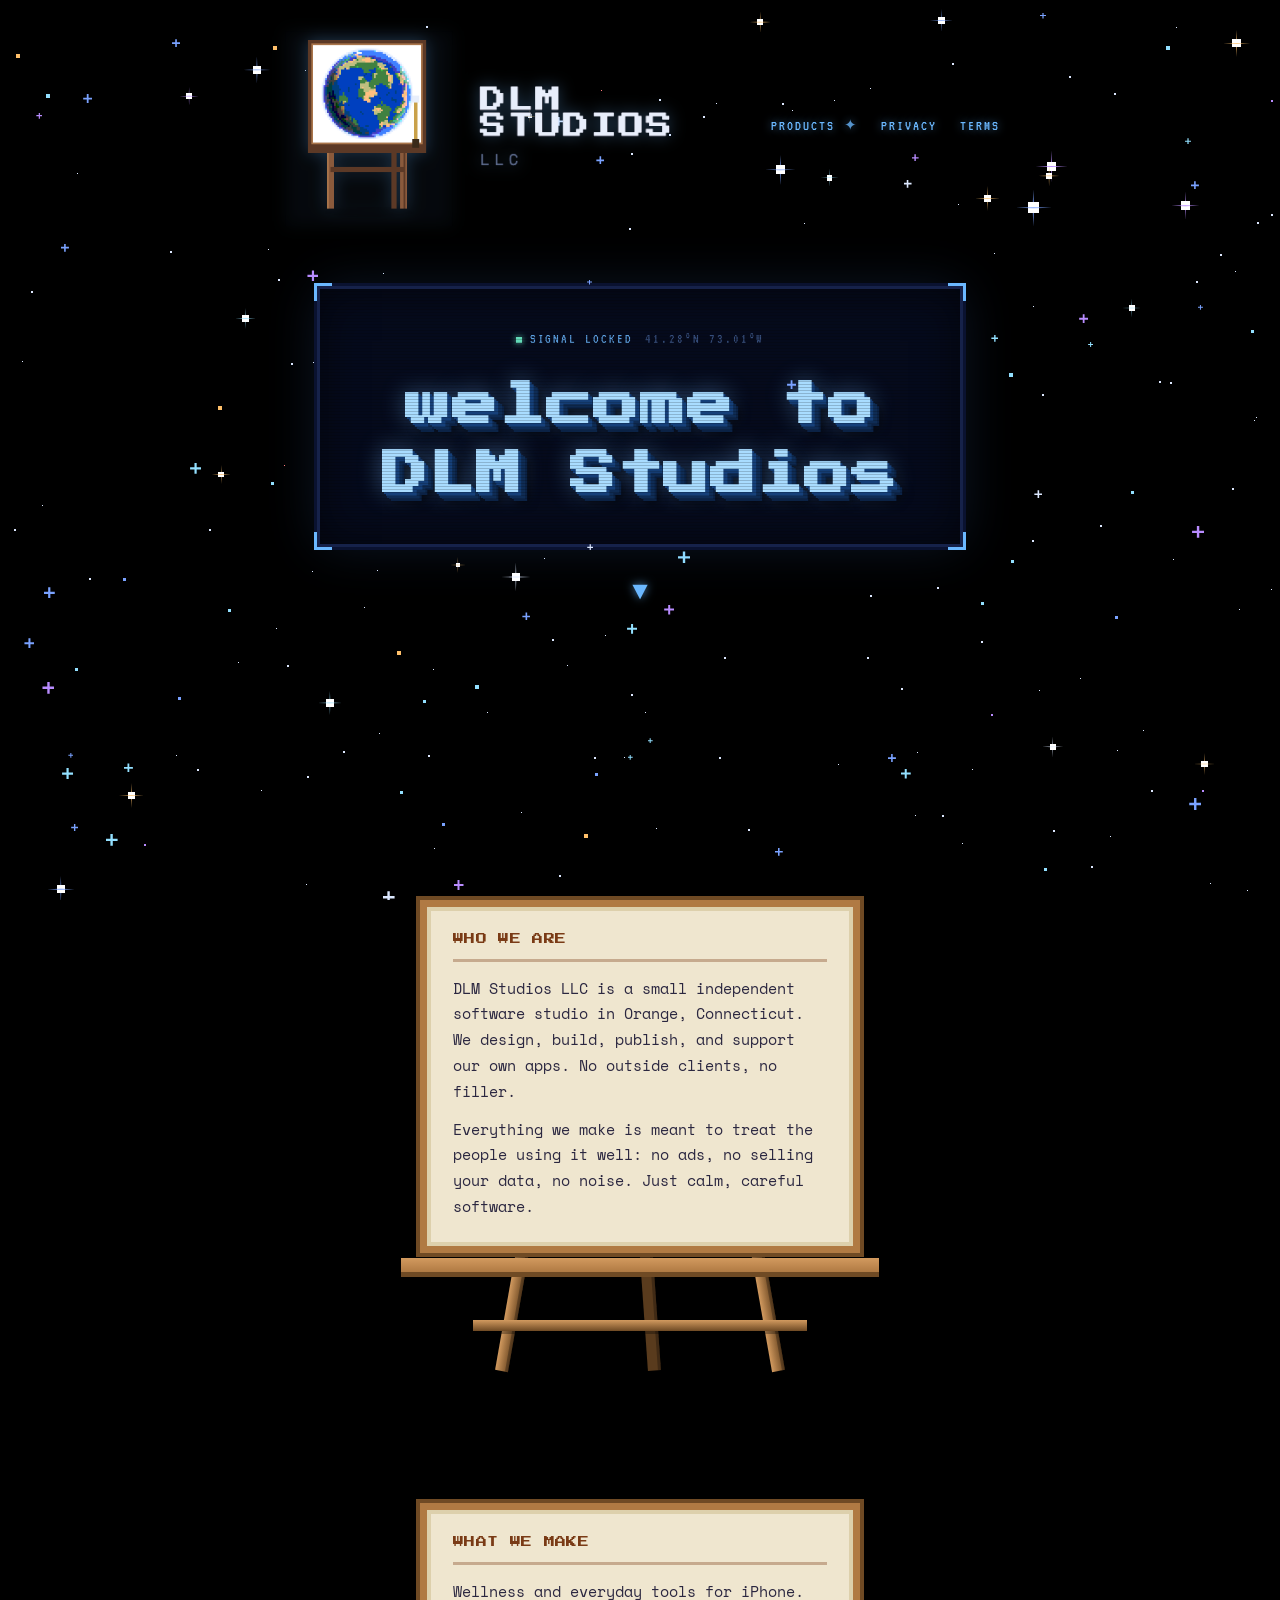
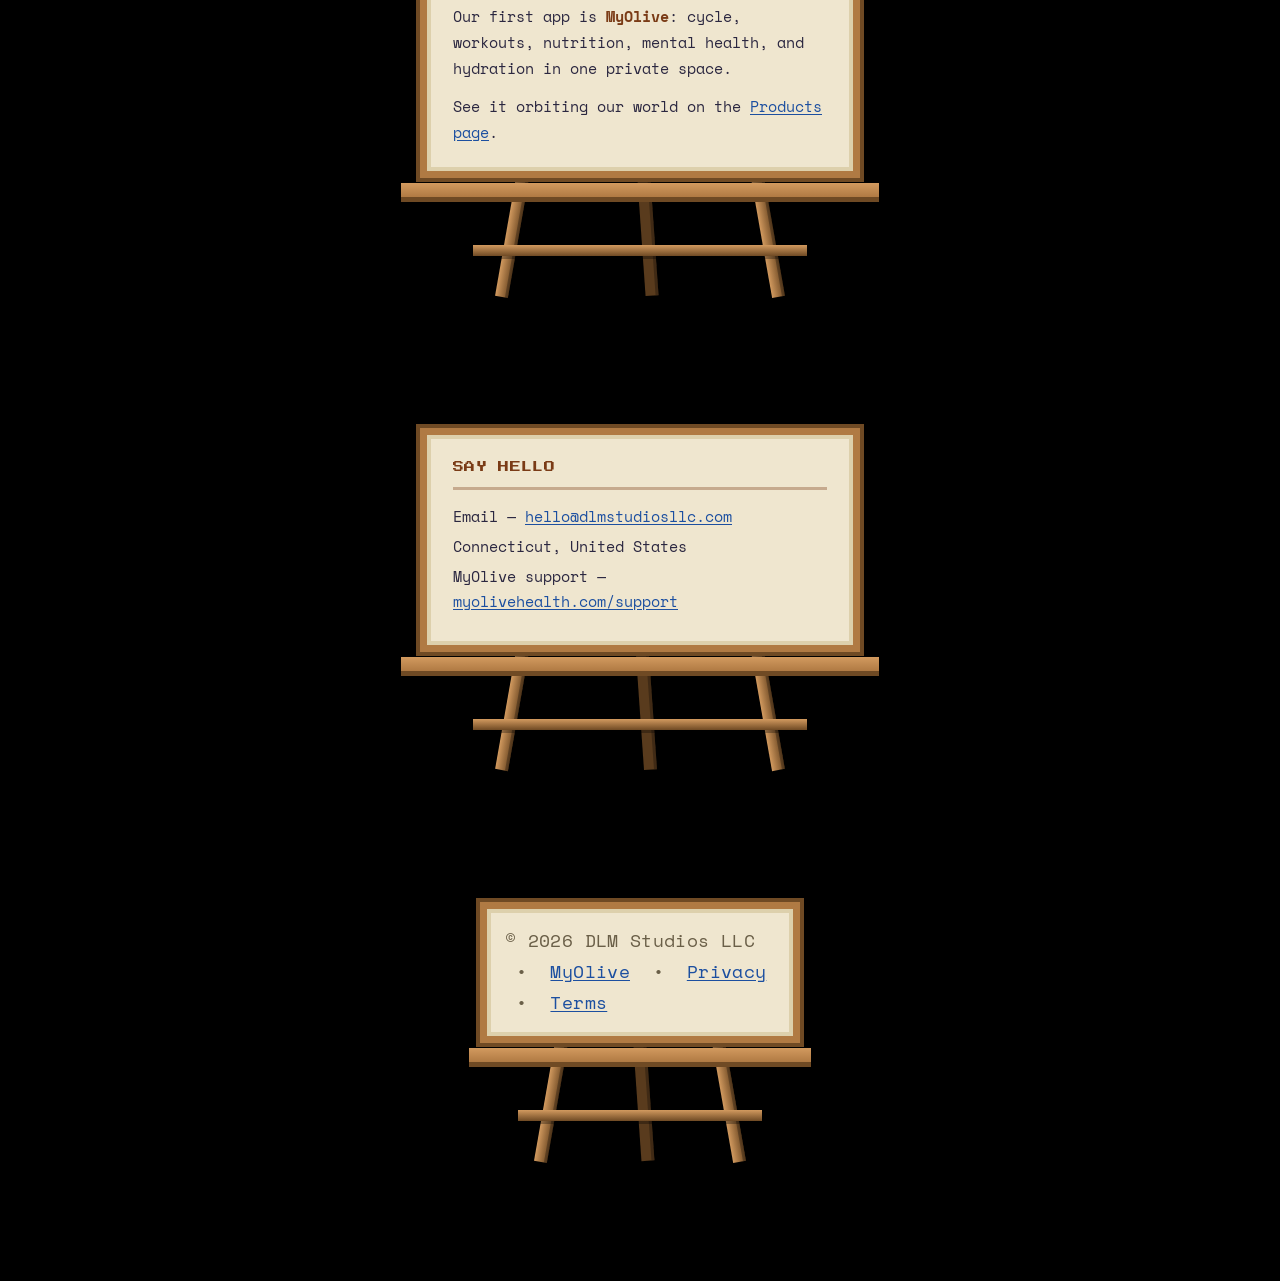
<file: index.html>
<!DOCTYPE html>
<html lang="en">
<head>
  <meta charset="UTF-8" />
  <meta name="viewport" content="width=device-width, initial-scale=1.0" />
  <title>DLM Studios LLC</title>
  <meta name="description"
    content="DLM Studios LLC is an independent software company organized in Connecticut, USA, building privacy-respecting health and wellness apps for iOS. Maker of MyOlive." />
  <link rel="canonical" href="https://dlmstudiosllc.com/" />
  <link rel="icon" type="image/png" href="/assets/img/dlm-favicon.png" />
  <link rel="preconnect" href="https://fonts.googleapis.com" />
  <link rel="preconnect" href="https://fonts.gstatic.com" crossorigin />
  <link href="https://fonts.googleapis.com/css2?family=Space+Mono:wght@400;700&family=Press+Start+2P&family=VT323&display=swap" rel="stylesheet" />
  <link rel="stylesheet" href="/assets/site.css" />
  <noscript><style>.welcome { opacity: 1 !important; }</style></noscript>
  <script type="application/ld+json">
  {
    "@context": "https://schema.org",
    "@type": "Organization",
    "name": "DLM Studios LLC",
    "legalName": "DLM Studios LLC",
    "url": "https://dlmstudiosllc.com",
    "description": "Independent software company organized in Connecticut, USA, building privacy-respecting health and wellness apps for iOS.",
    "foundingLocation": {
      "@type": "Place",
      "address": {
        "@type": "PostalAddress",
        "addressLocality": "Orange",
        "addressRegion": "CT",
        "addressCountry": "US"
      }
    },
    "address": {
      "@type": "PostalAddress",
      "addressLocality": "Orange",
      "addressRegion": "CT",
      "addressCountry": "US"
    },
    "email": "hello@dlmstudiosllc.com",
    "contactPoint": {
      "@type": "ContactPoint",
      "contactType": "customer support",
      "email": "hello@dlmstudiosllc.com"
    },
    "sameAs": [
      "https://myolivehealth.com"
    ],
    "makesOffer": {
      "@type": "Offer",
      "itemOffered": {
        "@type": "MobileApplication",
        "name": "MyOlive",
        "operatingSystem": "iOS",
        "applicationCategory": "HealthApplication",
        "url": "https://myolivehealth.com"
      }
    }
  }
  </script>
</head>
<body>

  <div class="stars" aria-hidden="true"></div>

  <div class="globe-layer" aria-hidden="true">
    <div class="globe"></div>
  </div>

  <header class="topbar">
    <a href="/" class="brand-mark"><img src="/assets/img/dlm-logo-rectangle.png" alt="DLM Studios LLC" /></a>
    <button type="button" class="nav-toggle" aria-expanded="false" aria-controls="topbarNav" aria-label="Open menu">
      <span></span><span></span><span></span>
    </button>
    <nav class="topbar-links" id="topbarNav">
      <a href="/products.html">Products <span class="spark">&#10022;</span></a>
      <a href="/privacy-policy.html">Privacy</a>
      <a href="/terms.html">Terms</a>
    </nav>
  </header>

  <section class="hero">
    <div class="gps-frame">
      <span class="gps-corner tl" aria-hidden="true"></span>
      <span class="gps-corner tr" aria-hidden="true"></span>
      <span class="gps-corner bl" aria-hidden="true"></span>
      <span class="gps-corner br" aria-hidden="true"></span>
      <div class="gps-status" aria-hidden="true">
        <span class="gps-dot"></span>
        <span class="gps-status-text" id="gpsStatus">BOOTING&hellip;</span>
        <span class="gps-coords">41.28&deg;N 73.01&deg;W</span>
      </div>
      <h1 class="welcome">welcome to<br />DLM Studios</h1>
    </div>
    <div class="scroll-cue" aria-hidden="true">&#9660;</div>
  </section>

  <main class="page">

    <article class="easel easel--home reveal">
      <div class="easel__stand" aria-hidden="true">
        <span class="leg leg--back"></span>
        <span class="leg leg--left"></span>
        <span class="leg leg--right"></span>
        <span class="bar"></span>
      </div>
      <div class="easel__board">
        <h2>Who we are</h2>
        <p>DLM Studios LLC is a small independent software studio in Orange, Connecticut. We design, build, publish, and support our own apps. No outside clients, no filler.</p>
        <p>Everything we make is meant to treat the people using it well: no ads, no selling your data, no noise. Just calm, careful software.</p>
      </div>
    </article>

    <article class="easel easel--home reveal">
      <div class="easel__stand" aria-hidden="true">
        <span class="leg leg--back"></span>
        <span class="leg leg--left"></span>
        <span class="leg leg--right"></span>
        <span class="bar"></span>
      </div>
      <div class="easel__board">
        <h2>What we make</h2>
        <p>Wellness and everyday tools for iPhone. Our first app is <strong>MyOlive</strong>: cycle, workouts, nutrition, mental health, and hydration in one private space.</p>
        <p>See it orbiting our world on the <a href="/products.html">Products page</a>.</p>
      </div>
    </article>

    <article class="easel easel--home reveal">
      <div class="easel__stand" aria-hidden="true">
        <span class="leg leg--back"></span>
        <span class="leg leg--left"></span>
        <span class="leg leg--right"></span>
        <span class="bar"></span>
      </div>
      <div class="easel__board">
        <h2>Say hello</h2>
        <ul class="rows">
          <li>Email &mdash; <a href="mailto:hello@dlmstudiosllc.com">hello@dlmstudiosllc.com</a></li>
          <li>Connecticut, United States</li>
          <li>MyOlive support &mdash; <a href="https://myolivehealth.com/support.html">myolivehealth.com/support</a></li>
        </ul>
      </div>
    </article>

    <article class="easel easel--legal reveal">
      <div class="easel__stand" aria-hidden="true">
        <span class="leg leg--back"></span>
        <span class="leg leg--left"></span>
        <span class="leg leg--right"></span>
        <span class="bar"></span>
      </div>
      <div class="easel__board">
        <p class="legal">&copy; 2026 DLM Studios LLC &nbsp;&bull;&nbsp;
          <a href="https://myolivehealth.com">MyOlive</a> &nbsp;&bull;&nbsp;
          <a href="/privacy-policy.html">Privacy</a> &nbsp;&bull;&nbsp;
          <a href="/terms.html">Terms</a>
        </p>
      </div>
    </article>

  </main>

  <script src="/assets/site.js"></script>
</body>
</html>
</file>
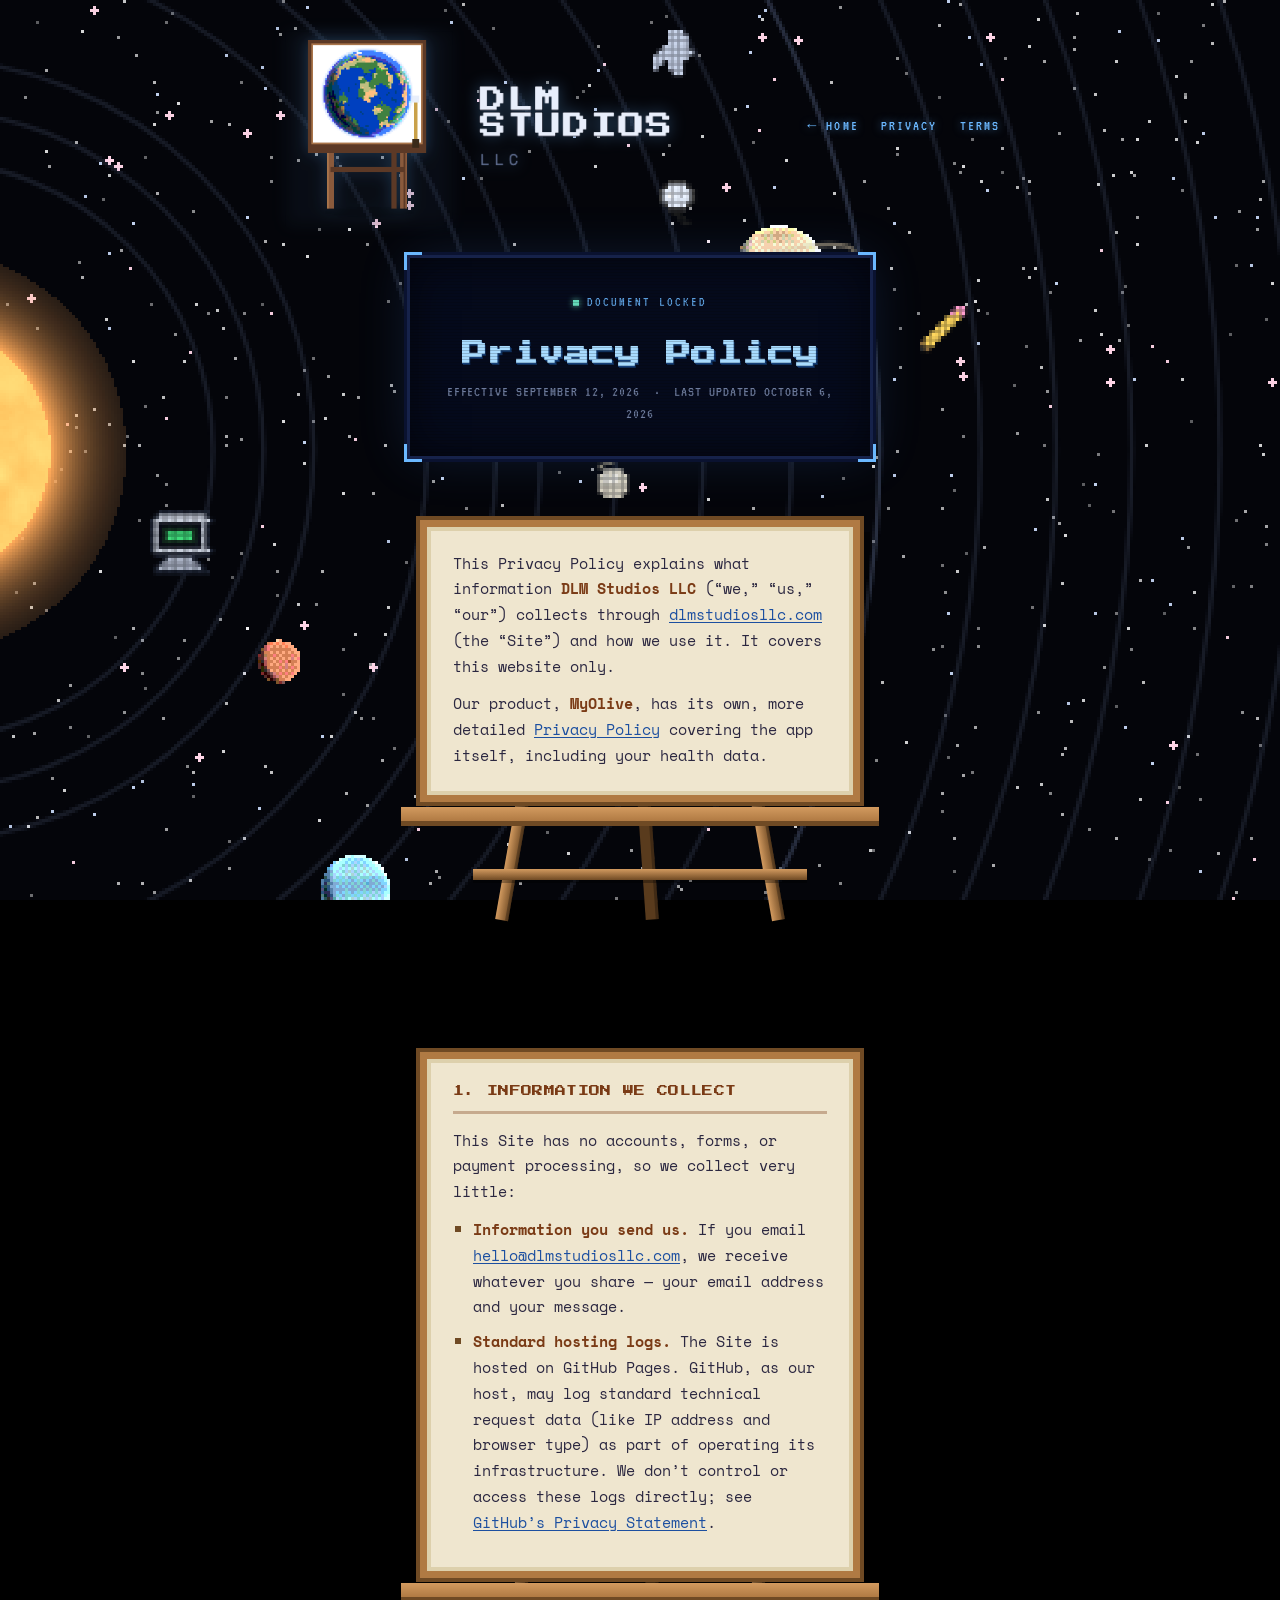
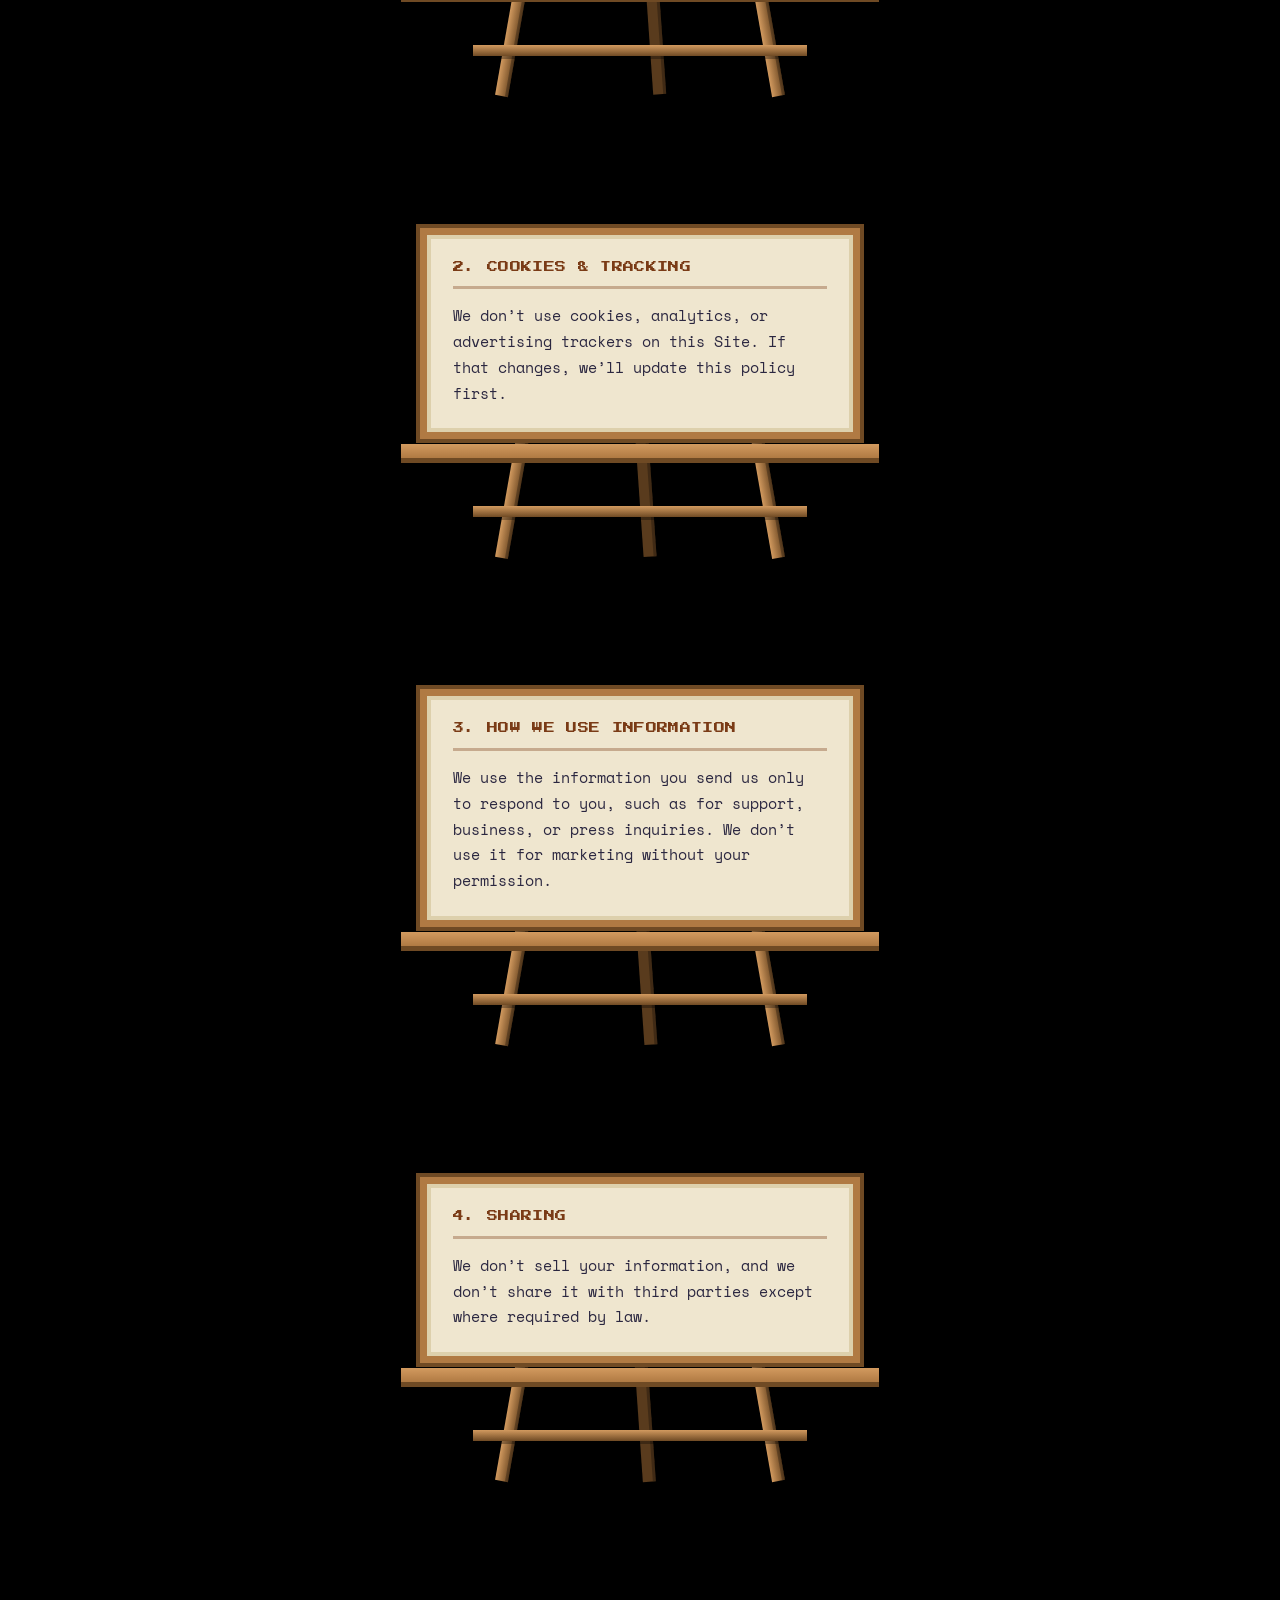
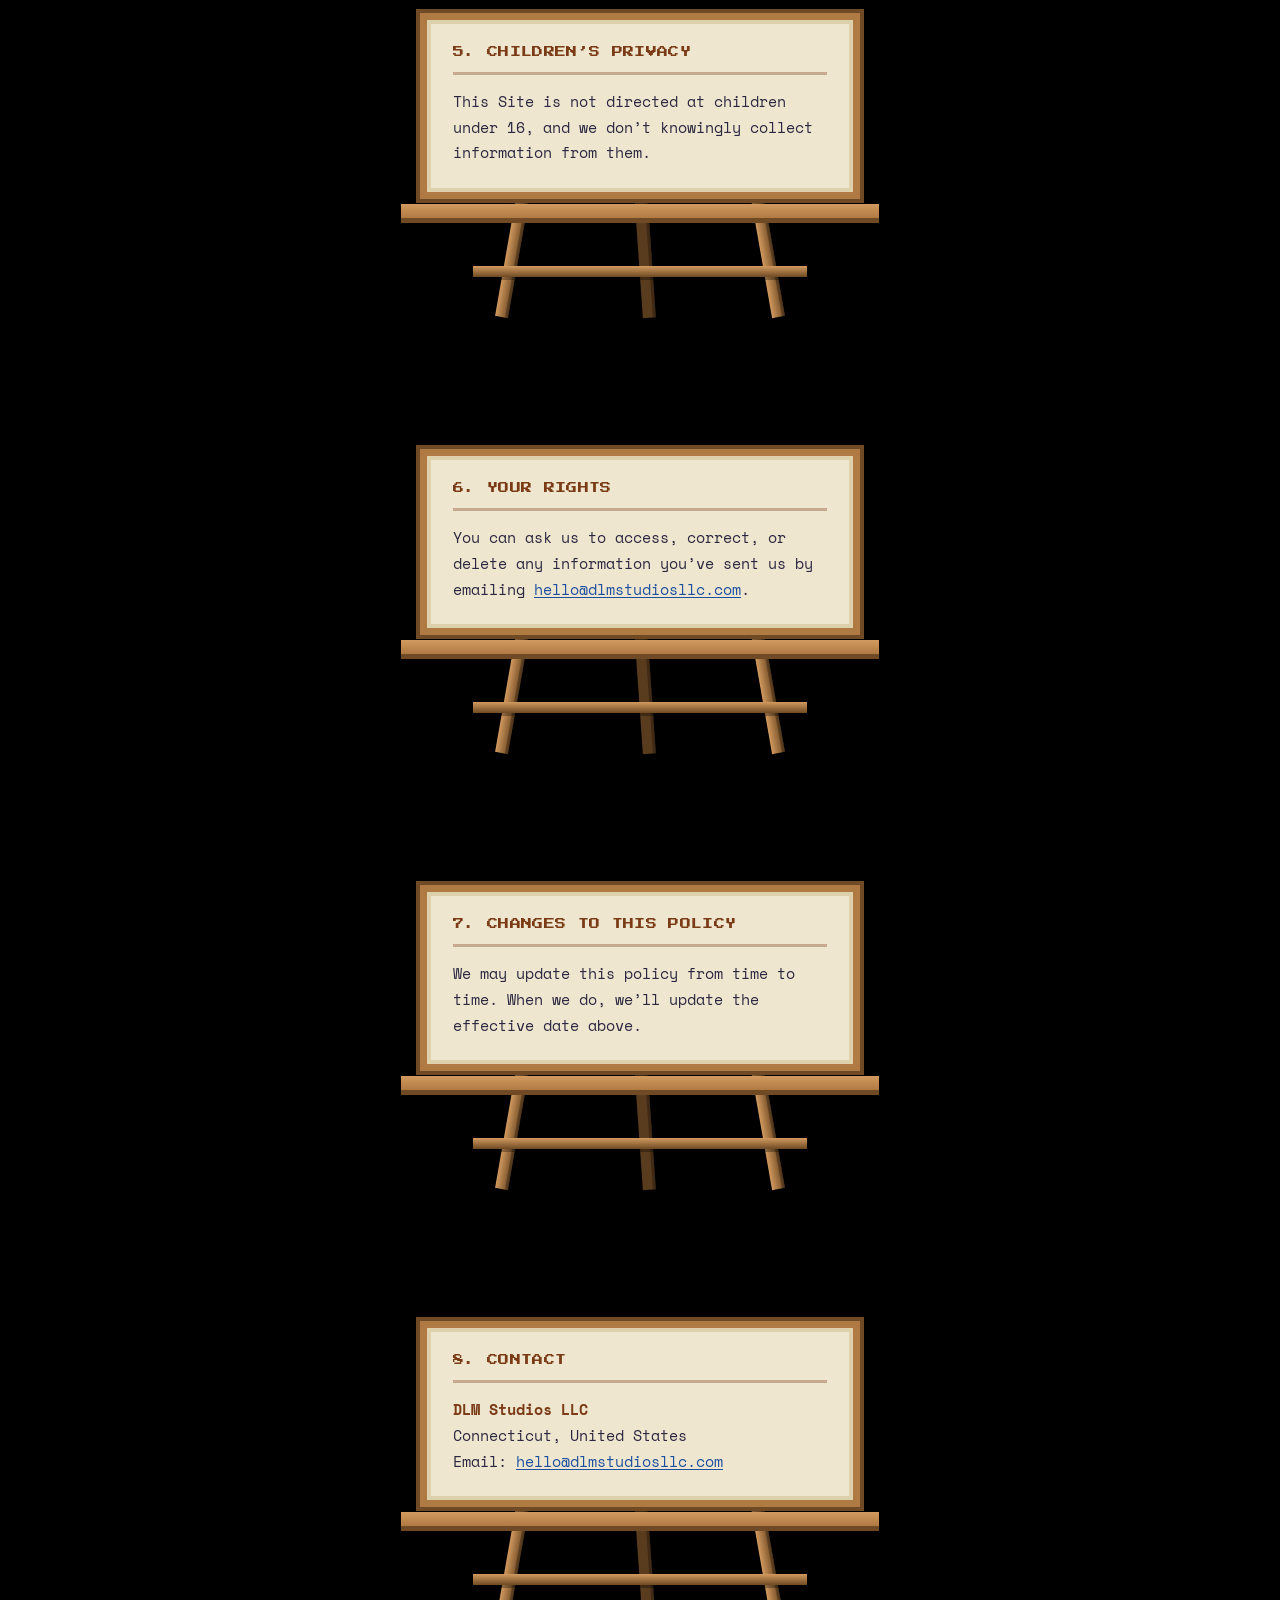
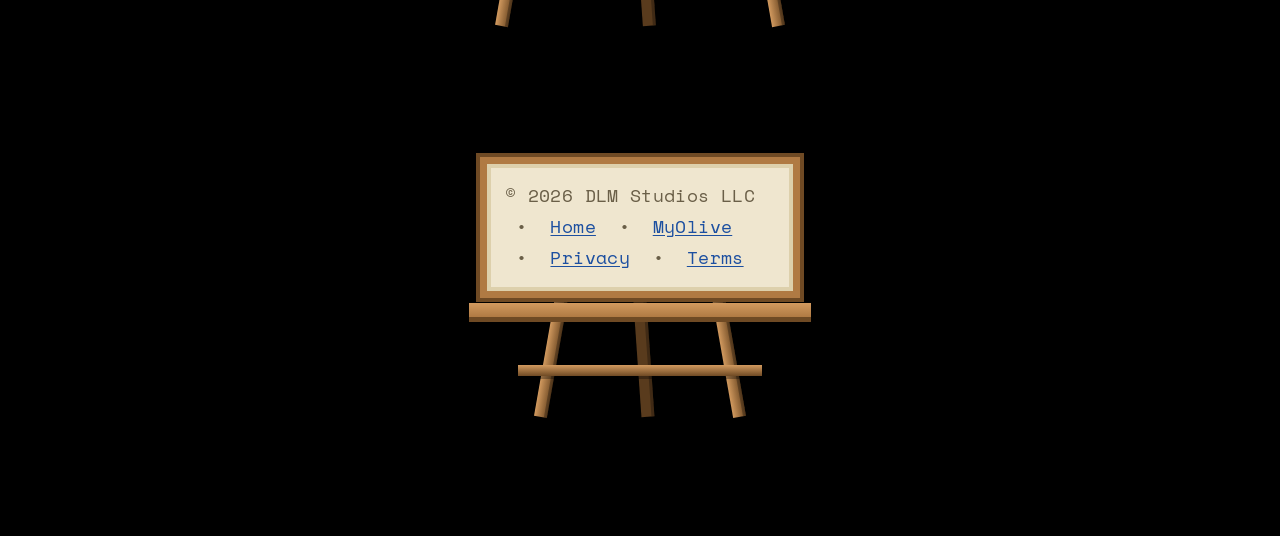
<file: privacy-policy.html>
<!DOCTYPE html>
<html lang="en">

<head>
  <meta charset="UTF-8" />
  <meta name="viewport" content="width=device-width, initial-scale=1.0" />
  <title>Privacy Policy &mdash; DLM Studios LLC</title>
  <meta name="description" content="Privacy Policy for dlmstudiosllc.com, the company website of DLM Studios LLC." />
  <link rel="canonical" href="https://dlmstudiosllc.com/privacy-policy.html" />
  <link rel="icon" type="image/png" href="/assets/img/dlm-favicon.png" />
  <link rel="preconnect" href="https://fonts.googleapis.com" />
  <link rel="preconnect" href="https://fonts.gstatic.com" crossorigin />
  <link
    href="https://fonts.googleapis.com/css2?family=Space+Mono:wght@400;700&family=Press+Start+2P&family=VT323&display=swap"
    rel="stylesheet" />
  <link rel="stylesheet" href="/assets/site.css" />
</head>

<body>

  <div class="solar-bg" aria-hidden="true">
    <canvas class="solar-bg__stars"></canvas>
    <canvas class="solar-bg__scene"></canvas>
  </div>

  <header class="topbar">
    <a href="/" class="brand-mark"><img src="/assets/img/dlm-logo-rectangle.png" alt="DLM Studios LLC" /></a>
    <button type="button" class="nav-toggle" aria-expanded="false" aria-controls="topbarNav" aria-label="Open menu">
      <span></span><span></span><span></span>
    </button>
    <nav class="topbar-links" id="topbarNav">
      <a href="/">&#8592; Home</a>
      <a href="/privacy-policy.html">Privacy</a>
      <a href="/terms.html">Terms</a>
    </nav>
  </header>

  <main class="page">

    <div class="gps-frame doc-frame" style="margin-top:32px;">
      <span class="gps-corner tl" aria-hidden="true"></span>
      <span class="gps-corner tr" aria-hidden="true"></span>
      <span class="gps-corner bl" aria-hidden="true"></span>
      <span class="gps-corner br" aria-hidden="true"></span>
      <div class="gps-status" aria-hidden="true">
        <span class="gps-dot"></span>
        <span class="gps-status-text">DOCUMENT LOCKED</span>
      </div>
      <h1 class="doc-title">Privacy Policy</h1>
      <p class="doc-meta">Effective September 12, 2026 &nbsp;&middot;&nbsp; Last updated October 6, 2026</p>
    </div>

    <article class="easel reveal">
      <div class="easel__stand" aria-hidden="true">
        <span class="leg leg--back"></span>
        <span class="leg leg--left"></span>
        <span class="leg leg--right"></span>
        <span class="bar"></span>
      </div>
      <div class="easel__board">
        <p>This Privacy Policy explains what information <strong>DLM Studios LLC</strong> (&ldquo;we,&rdquo;
          &ldquo;us,&rdquo; &ldquo;our&rdquo;) collects through <a
            href="https://dlmstudiosllc.com">dlmstudiosllc.com</a> (the &ldquo;Site&rdquo;) and how we use it. It covers
          this website only.</p>
        <p>Our product, <strong>MyOlive</strong>, has its own, more detailed <a
            href="https://myolivehealth.com/privacy-policy.html">Privacy Policy</a> covering the app itself, including
          your health data.</p>
      </div>
    </article>

    <article class="easel reveal">
      <div class="easel__stand" aria-hidden="true">
        <span class="leg leg--back"></span>
        <span class="leg leg--left"></span>
        <span class="leg leg--right"></span>
        <span class="bar"></span>
      </div>
      <div class="easel__board">
        <h2>1. Information We Collect</h2>
        <p>This Site has no accounts, forms, or payment processing, so we collect very little:</p>
        <ul class="bullets">
          <li><strong>Information you send us.</strong> If you email <a
              href="mailto:hello@dlmstudiosllc.com">hello@dlmstudiosllc.com</a>, we receive whatever you
            share &mdash; your email address and your message.</li>
          <li><strong>Standard hosting logs.</strong> The Site is hosted on GitHub Pages. GitHub, as our host, may log
            standard technical request data (like IP address and browser type) as part of operating its infrastructure.
            We don&rsquo;t control or access these logs directly; see <a
              href="https://docs.github.com/en/site-policy/privacy-policies/github-general-privacy-statement">GitHub&rsquo;s
              Privacy Statement</a>.</li>
        </ul>
      </div>
    </article>

    <article class="easel reveal">
      <div class="easel__stand" aria-hidden="true">
        <span class="leg leg--back"></span>
        <span class="leg leg--left"></span>
        <span class="leg leg--right"></span>
        <span class="bar"></span>
      </div>
      <div class="easel__board">
        <h2>2. Cookies &amp; Tracking</h2>
        <p>We don&rsquo;t use cookies, analytics, or advertising trackers on this Site. If that changes, we&rsquo;ll
          update this policy first.</p>
      </div>
    </article>

    <article class="easel reveal">
      <div class="easel__stand" aria-hidden="true">
        <span class="leg leg--back"></span>
        <span class="leg leg--left"></span>
        <span class="leg leg--right"></span>
        <span class="bar"></span>
      </div>
      <div class="easel__board">
        <h2>3. How We Use Information</h2>
        <p>We use the information you send us only to respond to you, such as for support, business, or press inquiries.
          We don&rsquo;t use it for marketing without your permission.</p>
      </div>
    </article>

    <article class="easel reveal">
      <div class="easel__stand" aria-hidden="true">
        <span class="leg leg--back"></span>
        <span class="leg leg--left"></span>
        <span class="leg leg--right"></span>
        <span class="bar"></span>
      </div>
      <div class="easel__board">
        <h2>4. Sharing</h2>
        <p>We don&rsquo;t sell your information, and we don&rsquo;t share it with third parties except where required by
          law.</p>
      </div>
    </article>

    <article class="easel reveal">
      <div class="easel__stand" aria-hidden="true">
        <span class="leg leg--back"></span>
        <span class="leg leg--left"></span>
        <span class="leg leg--right"></span>
        <span class="bar"></span>
      </div>
      <div class="easel__board">
        <h2>5. Children&rsquo;s Privacy</h2>
        <p>This Site is not directed at children under 16, and we don&rsquo;t knowingly collect information from them.
        </p>
      </div>
    </article>

    <article class="easel reveal">
      <div class="easel__stand" aria-hidden="true">
        <span class="leg leg--back"></span>
        <span class="leg leg--left"></span>
        <span class="leg leg--right"></span>
        <span class="bar"></span>
      </div>
      <div class="easel__board">
        <h2>6. Your Rights</h2>
        <p>You can ask us to access, correct, or delete any information you&rsquo;ve sent us by emailing <a
            href="mailto:hello@dlmstudiosllc.com">hello@dlmstudiosllc.com</a>.</p>
      </div>
    </article>

    <article class="easel reveal">
      <div class="easel__stand" aria-hidden="true">
        <span class="leg leg--back"></span>
        <span class="leg leg--left"></span>
        <span class="leg leg--right"></span>
        <span class="bar"></span>
      </div>
      <div class="easel__board">
        <h2>7. Changes to This Policy</h2>
        <p>We may update this policy from time to time. When we do, we&rsquo;ll update the effective date above.</p>
      </div>
    </article>

    <article class="easel reveal">
      <div class="easel__stand" aria-hidden="true">
        <span class="leg leg--back"></span>
        <span class="leg leg--left"></span>
        <span class="leg leg--right"></span>
        <span class="bar"></span>
      </div>
      <div class="easel__board">
        <h2>8. Contact</h2>
        <p><strong>DLM Studios LLC</strong><br />Connecticut, United States<br />Email: <a
            href="mailto:hello@dlmstudiosllc.com">hello@dlmstudiosllc.com</a><br /></p>
      </div>
    </article>

    <article class="easel easel--legal reveal">
      <div class="easel__stand" aria-hidden="true">
        <span class="leg leg--back"></span>
        <span class="leg leg--left"></span>
        <span class="leg leg--right"></span>
        <span class="bar"></span>
      </div>
      <div class="easel__board">
        <p class="legal">&copy; 2026 DLM Studios LLC &nbsp;&bull;&nbsp;
          <a href="/">Home</a> &nbsp;&bull;&nbsp;
          <a href="https://myolivehealth.com">MyOlive</a> &nbsp;&bull;&nbsp;
          <a href="/privacy-policy.html">Privacy</a> &nbsp;&bull;&nbsp;
          <a href="/terms.html">Terms</a>
        </p>
      </div>
    </article>

  </main>

  <script src="/assets/site.js"></script>
</body>

</html>
</file>
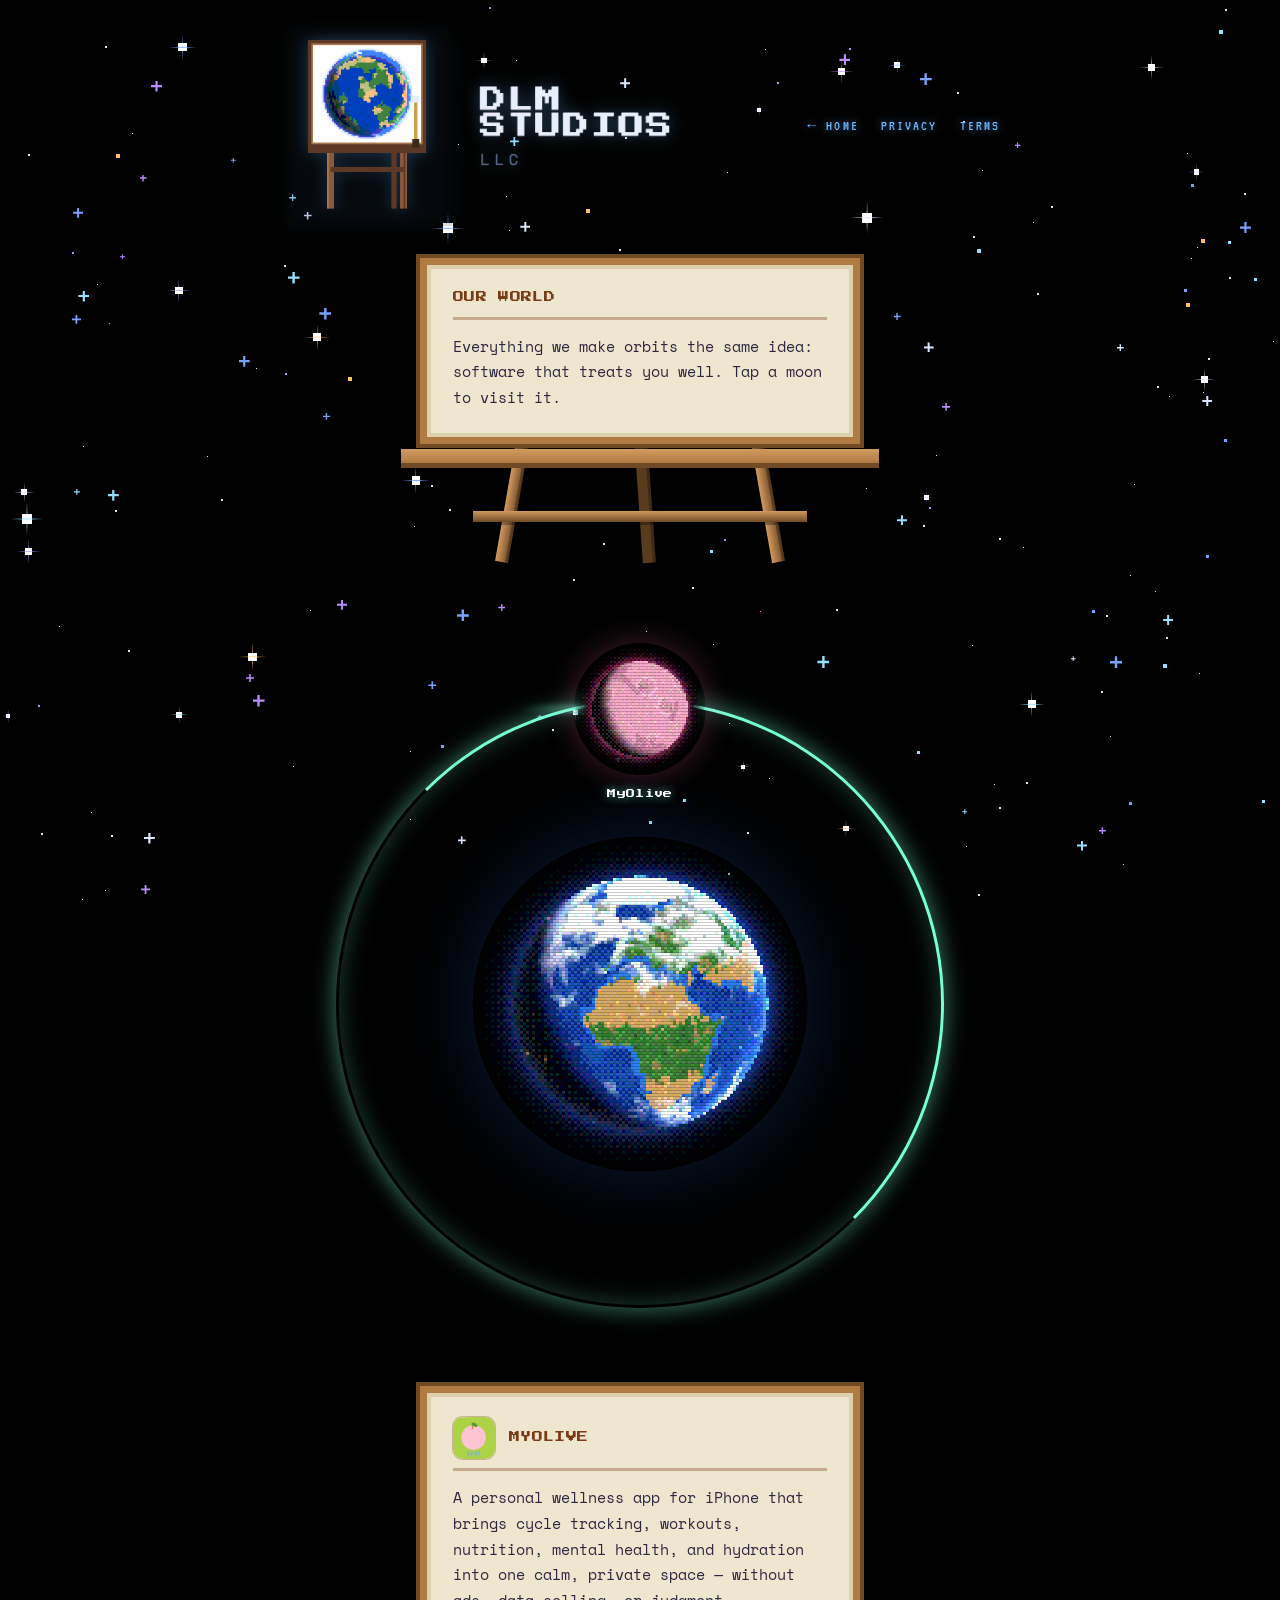
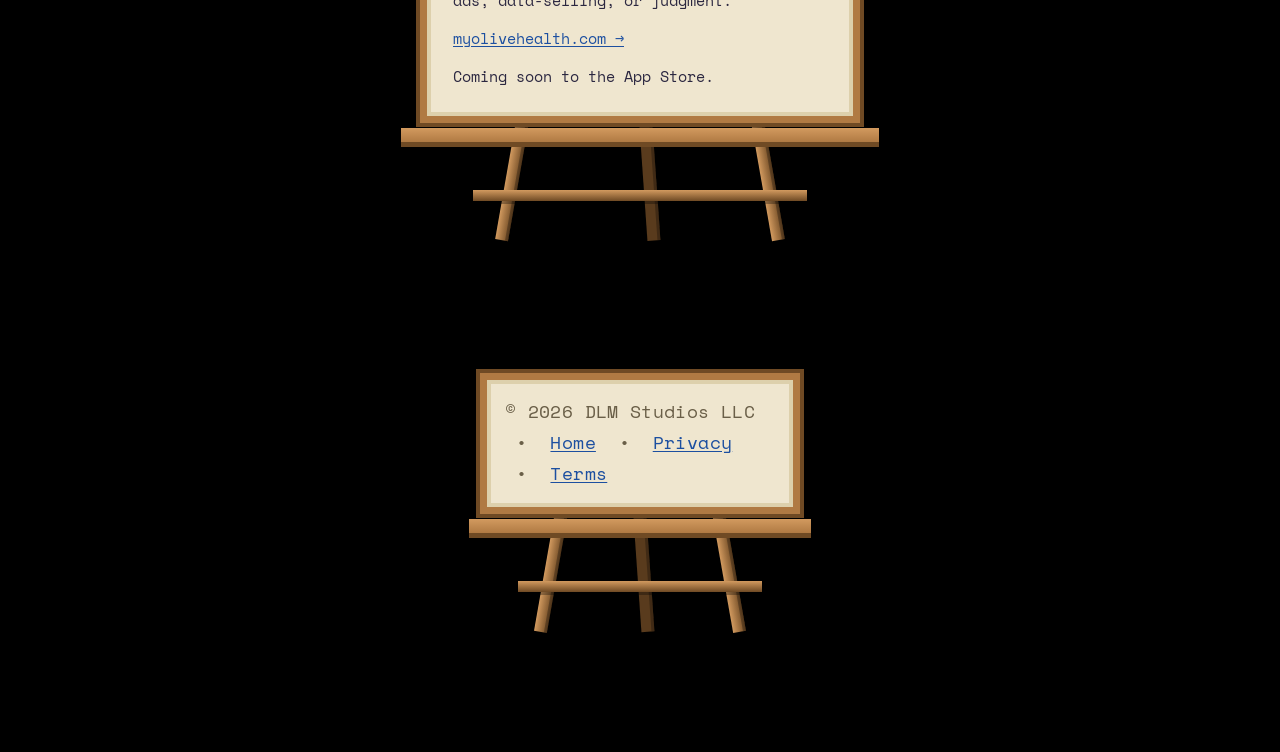
<file: products.html>
<!DOCTYPE html>
<html lang="en">
<head>
  <meta charset="UTF-8" />
  <meta name="viewport" content="width=device-width, initial-scale=1.0" />
  <title>Products &mdash; DLM Studios LLC</title>
  <meta name="description"
    content="Apps by DLM Studios LLC. Each product orbits our world. First up: MyOlive, a personal wellness app for iPhone." />
  <link rel="canonical" href="https://dlmstudiosllc.com/products.html" />
  <link rel="icon" type="image/png" href="/assets/img/dlm-favicon.png" />
  <link rel="preconnect" href="https://fonts.googleapis.com" />
  <link rel="preconnect" href="https://fonts.gstatic.com" crossorigin />
  <link href="https://fonts.googleapis.com/css2?family=Space+Mono:wght@400;700&family=Press+Start+2P&family=VT323&display=swap" rel="stylesheet" />
  <link rel="stylesheet" href="/assets/site.css" />
  <script type="application/ld+json">
  {
    "@context": "https://schema.org",
    "@type": "ItemList",
    "name": "DLM Studios LLC products",
    "itemListElement": [
      {
        "@type": "ListItem",
        "position": 1,
        "item": {
          "@type": "MobileApplication",
          "name": "MyOlive",
          "operatingSystem": "iOS",
          "applicationCategory": "HealthApplication",
          "url": "https://myolivehealth.com",
          "publisher": {
            "@type": "Organization",
            "name": "DLM Studios LLC",
            "url": "https://dlmstudiosllc.com"
          }
        }
      }
    ]
  }
  </script>
</head>
<body>

  <div class="stars" aria-hidden="true"></div>

  <header class="topbar">
    <a href="/" class="brand-mark"><img src="/assets/img/dlm-logo-rectangle.png" alt="DLM Studios LLC" /></a>
    <button type="button" class="nav-toggle" aria-expanded="false" aria-controls="topbarNav" aria-label="Open menu">
      <span></span><span></span><span></span>
    </button>
    <nav class="topbar-links" id="topbarNav">
      <a href="/">&#8592; Home</a>
      <a href="/privacy-policy.html">Privacy</a>
      <a href="/terms.html">Terms</a>
    </nav>
  </header>

  <main class="page">

    <article class="easel reveal" style="margin-top:32px">
      <div class="easel__stand" aria-hidden="true">
        <span class="leg leg--back"></span>
        <span class="leg leg--left"></span>
        <span class="leg leg--right"></span>
        <span class="bar"></span>
      </div>
      <div class="easel__board">
        <h2>Our world</h2>
        <p>Everything we make orbits the same idea: software that treats you well. Tap a moon to visit it.</p>
      </div>
    </article>

    <div class="system" role="img" aria-label="A spinning pixel-art Earth with the MyOlive moon in orbit around it.">
      <div class="globe"></div>

      <div class="orbit orbit--myolive">
        <div class="moon-pos">
          <a class="moon" href="https://myolivehealth.com">
            <span class="moon__body" aria-hidden="true"></span>
            <span class="moon__label">MyOlive</span>
            <span class="moon__go" aria-hidden="true">visit &rarr;</span>
            <span class="visually-hidden">Visit the MyOlive website</span>
          </a>
        </div>
      </div>
    </div>

    <article class="easel reveal">
      <div class="easel__stand" aria-hidden="true">
        <span class="leg leg--back"></span>
        <span class="leg leg--left"></span>
        <span class="leg leg--right"></span>
        <span class="bar"></span>
      </div>
      <div class="easel__board">
        <div class="easel__head">
          <img class="easel__icon" src="/assets/img/myolive-icon.jpg" alt="MyOlive app icon" />
          <h2>MyOlive</h2>
        </div>
        <p>A personal wellness app for iPhone that brings cycle tracking, workouts, nutrition, mental health, and hydration into one calm, private space &mdash; without ads, data-selling, or judgment.</p>
        <p><a href="https://myolivehealth.com">myolivehealth.com &rarr;</a></p>
        <!-- APP STORE LINK (add when the app is live):
             Replace the "Coming soon" line below with Apple's official "Download on the App Store" badge
             (from Apple's marketing resources, not a copy) wrapped in a link to your App Store URL, e.g.
             <a href="https://apps.apple.com/us/app/YOUR-APP-NAME/idXXXXXXXXXX"><img src="/assets/img/app-store-badge.svg" alt="Download on the App Store" /></a>
             Also write the exact App Store name here so people searching for it can connect it to MyOlive. -->
        <p>Coming soon to the App Store.</p>
      </div>
    </article>

    <article class="easel easel--legal reveal">
      <div class="easel__stand" aria-hidden="true">
        <span class="leg leg--back"></span>
        <span class="leg leg--left"></span>
        <span class="leg leg--right"></span>
        <span class="bar"></span>
      </div>
      <div class="easel__board">
        <p class="legal">&copy; 2026 DLM Studios LLC &nbsp;&bull;&nbsp;
          <a href="/">Home</a> &nbsp;&bull;&nbsp;
          <a href="/privacy-policy.html">Privacy</a> &nbsp;&bull;&nbsp;
          <a href="/terms.html">Terms</a>
        </p>
      </div>
    </article>

  </main>

  <script src="/assets/site.js"></script>
</body>
</html>
</file>
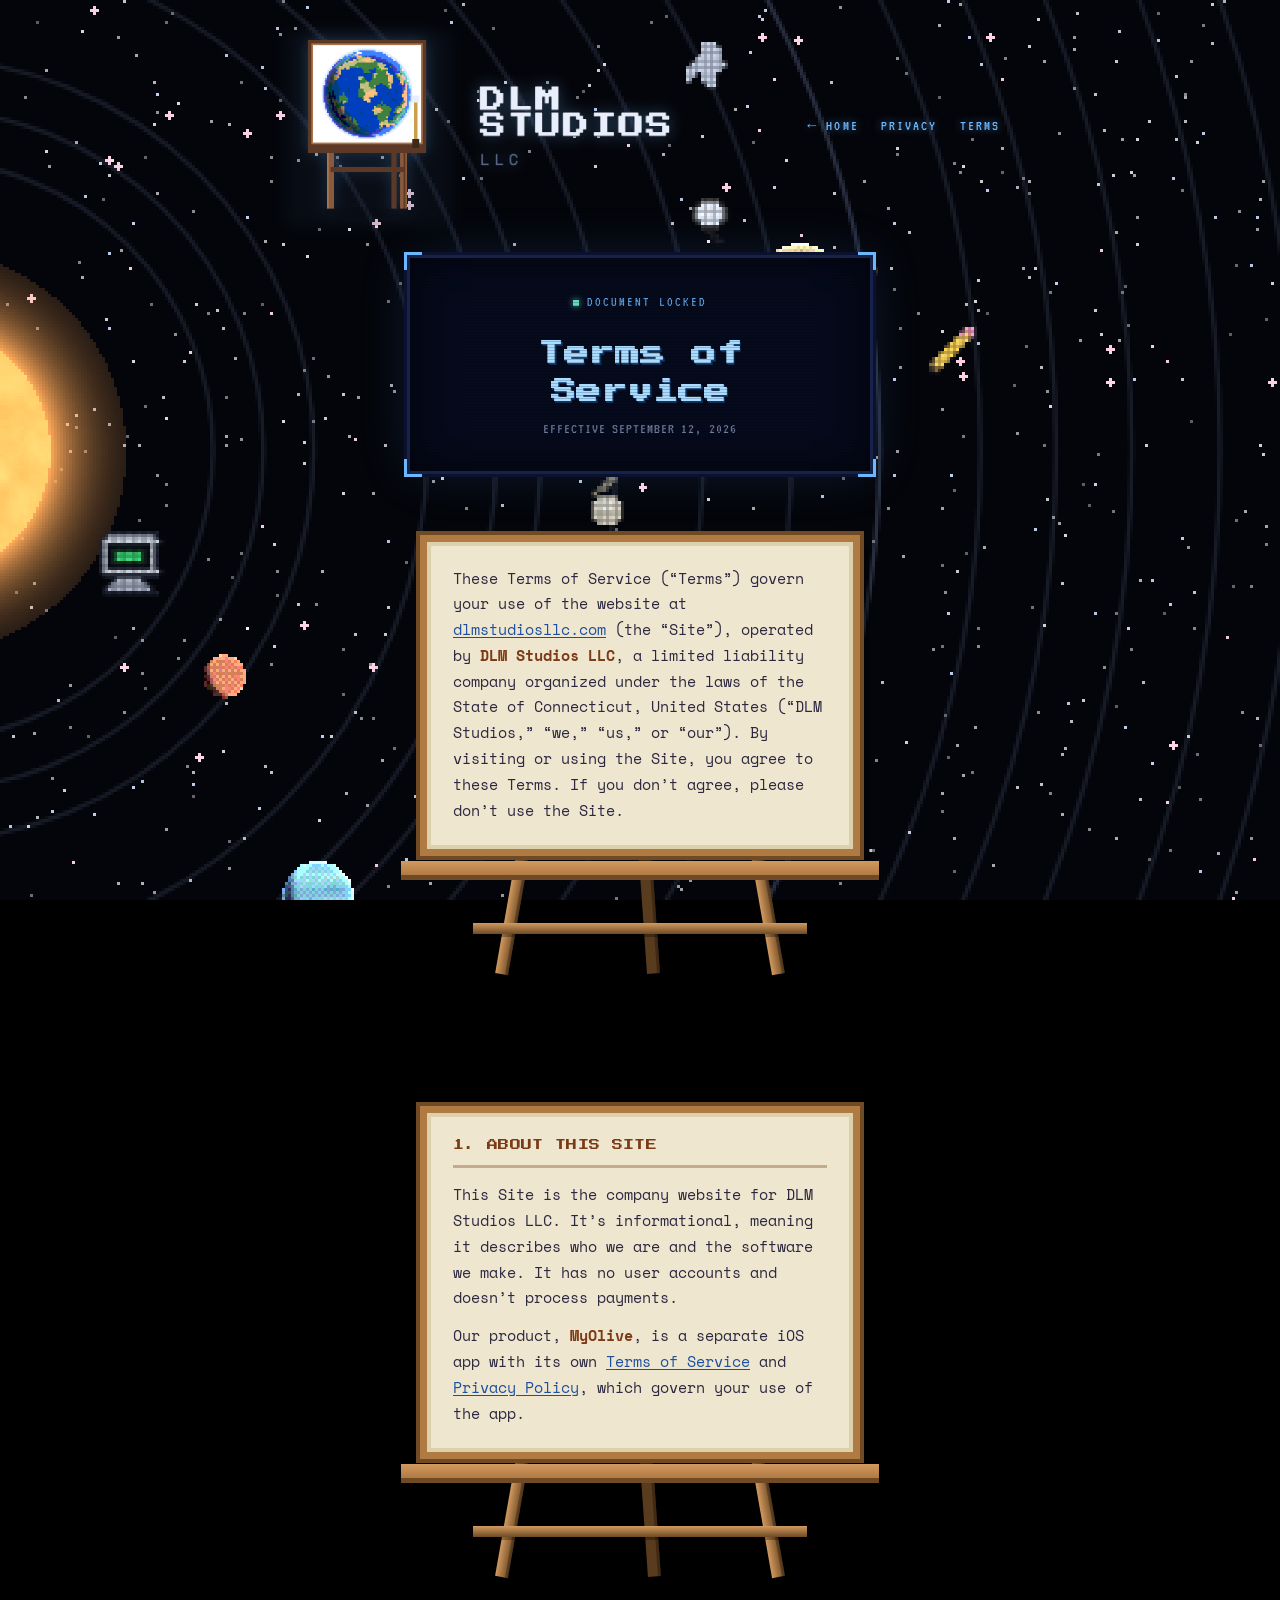
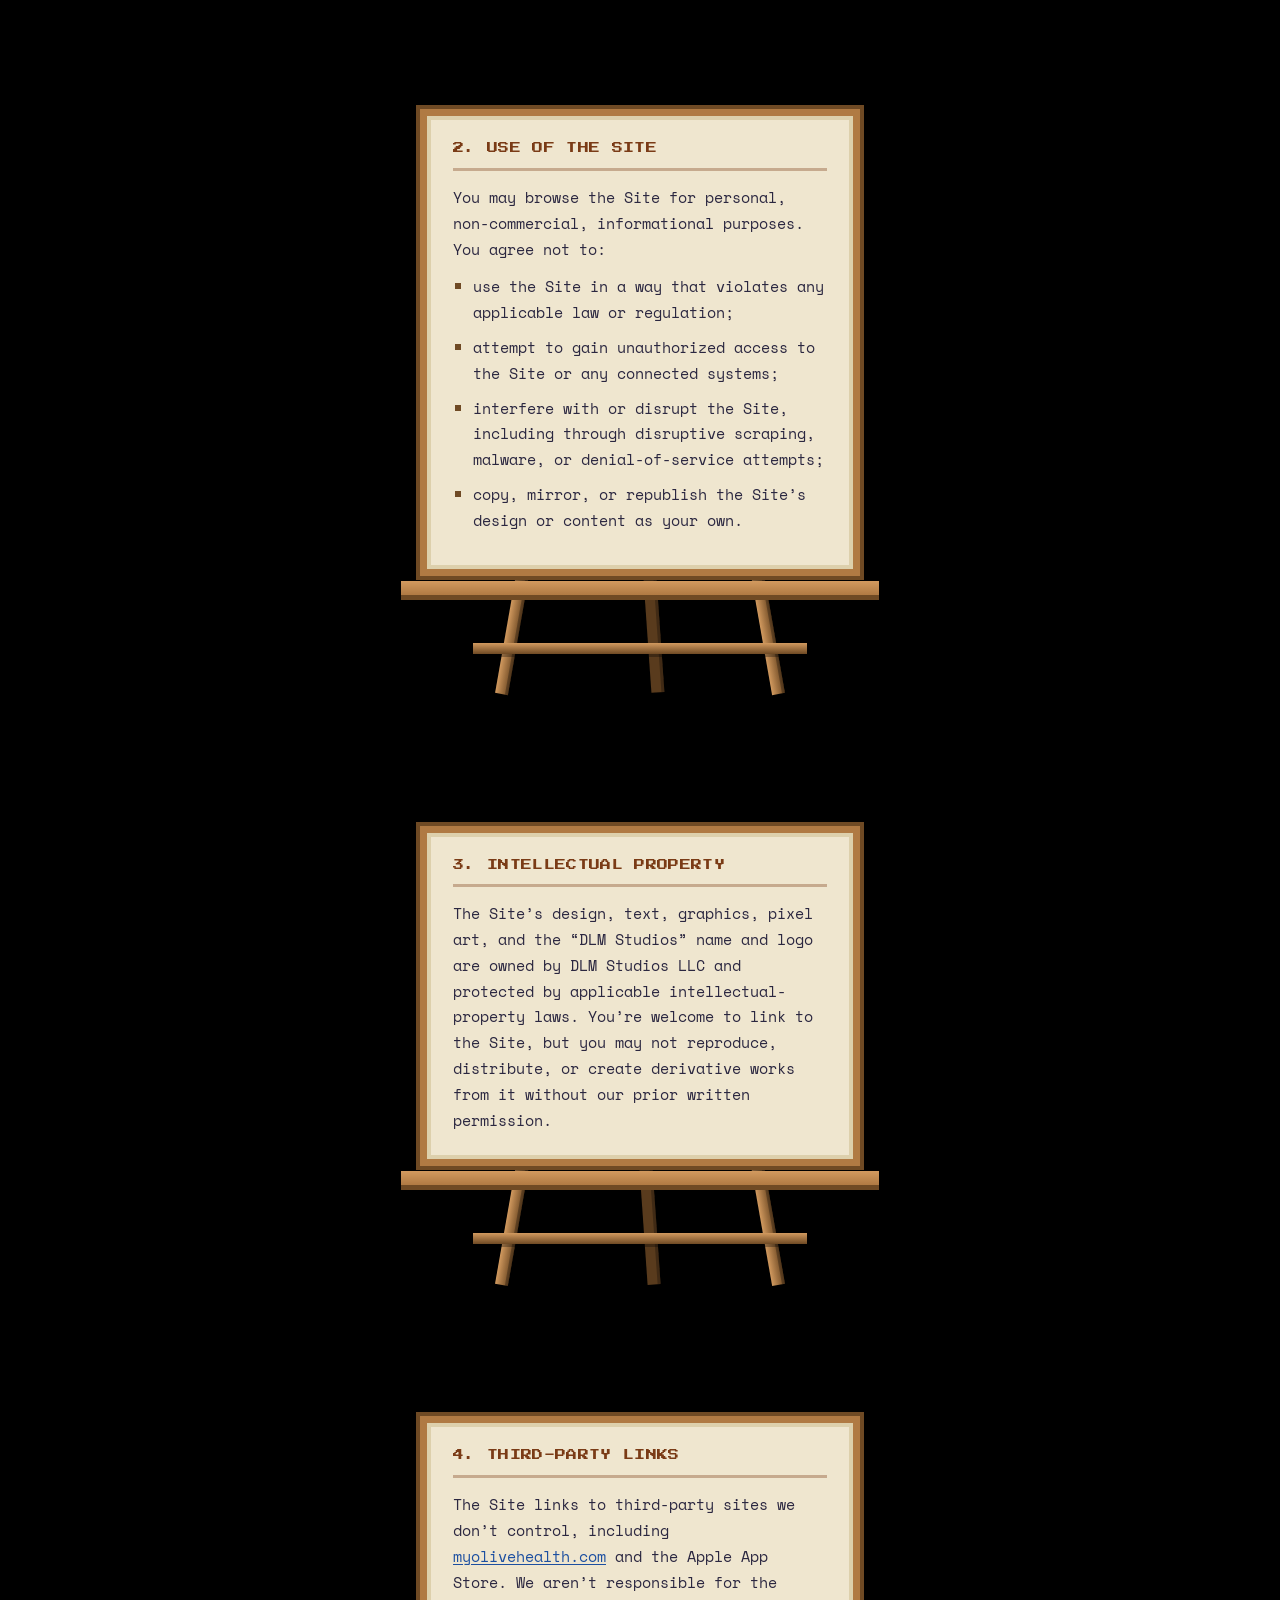
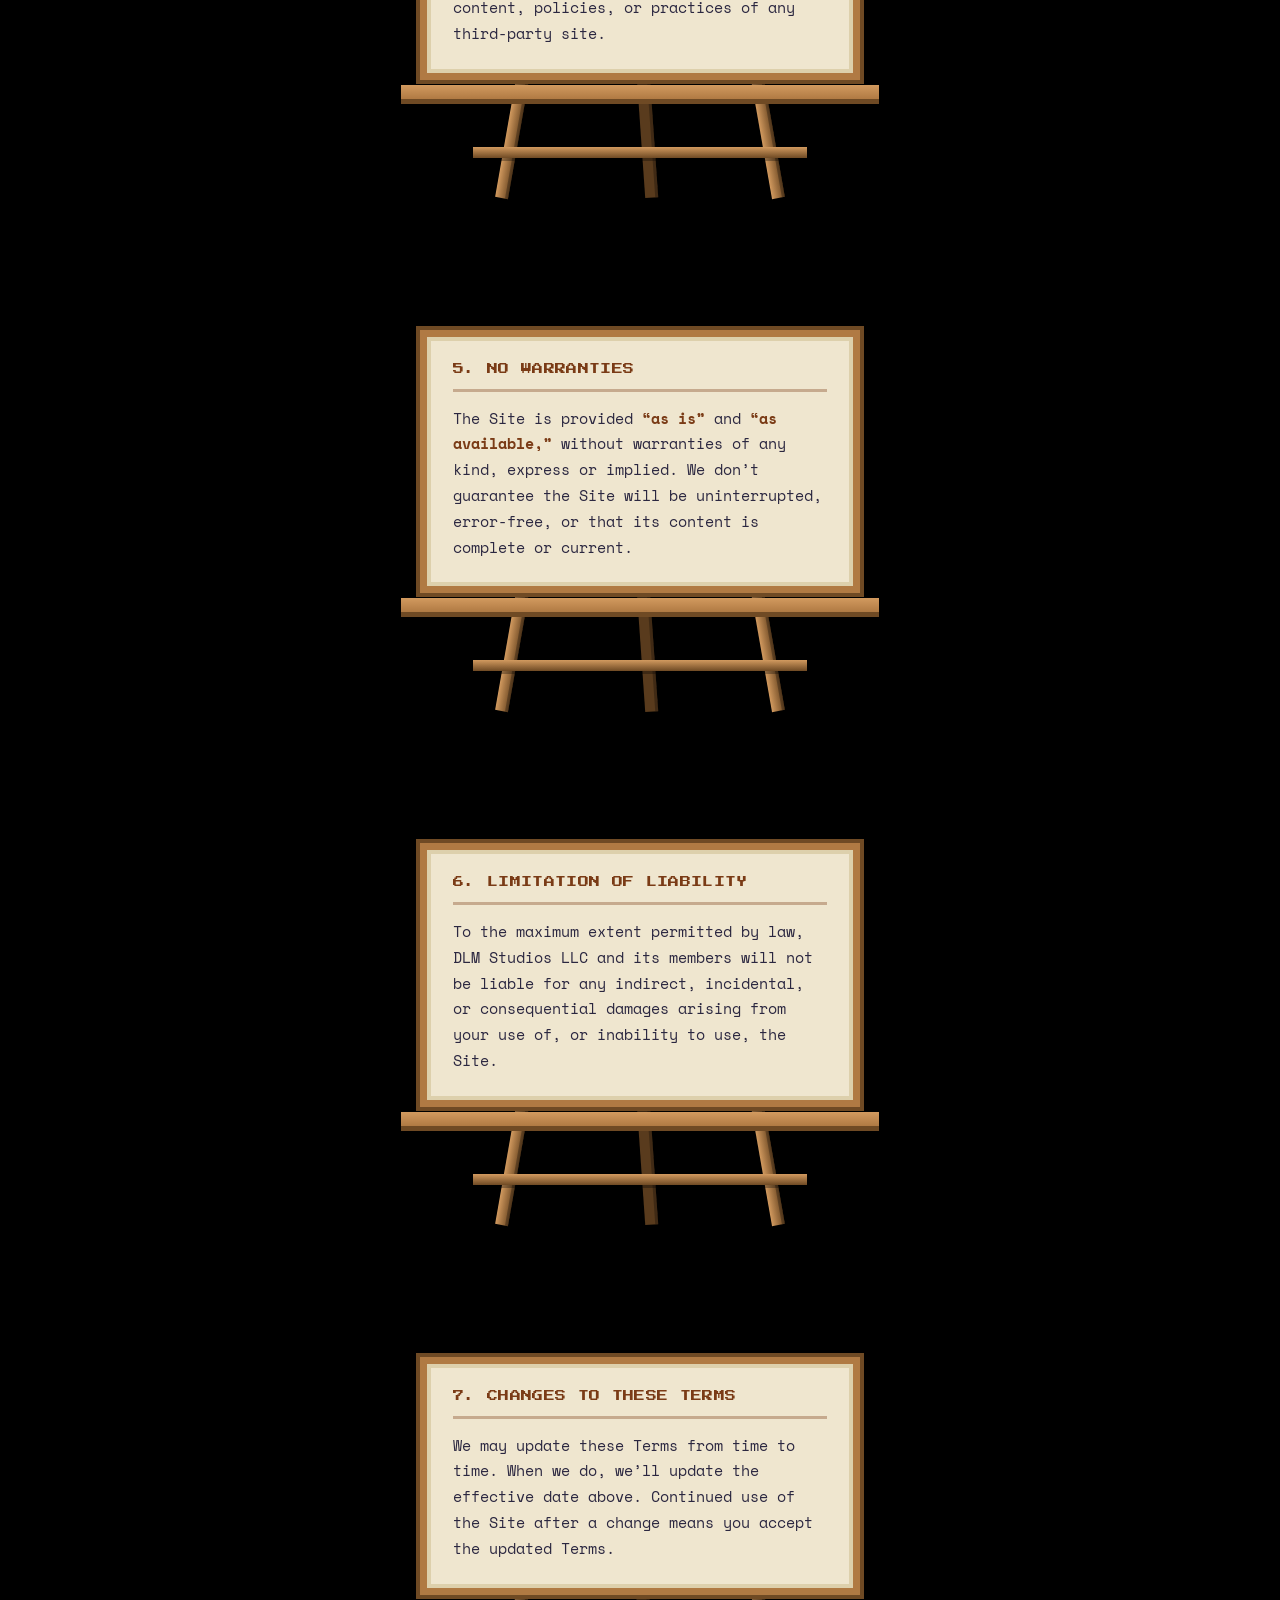
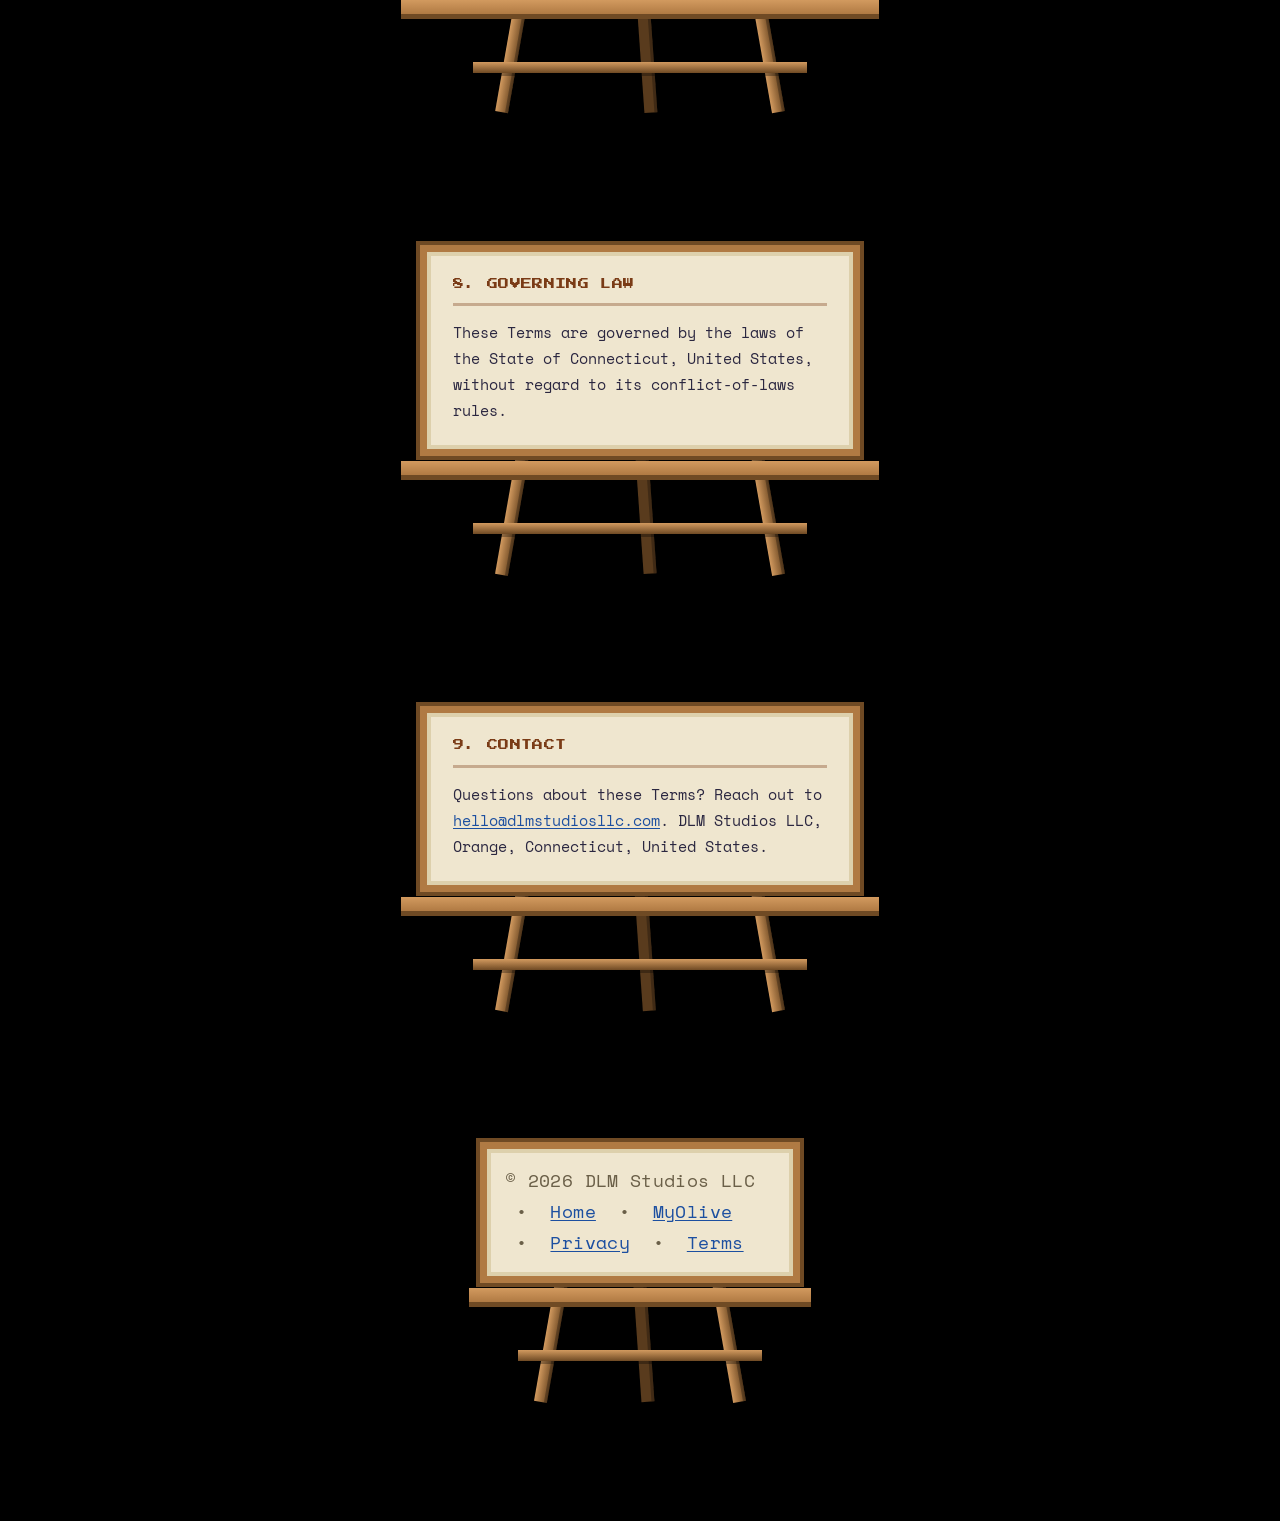
<file: terms.html>
<!DOCTYPE html>
<html lang="en">

<head>
  <meta charset="UTF-8" />
  <meta name="viewport" content="width=device-width, initial-scale=1.0" />
  <title>Terms of Service &mdash; DLM Studios LLC</title>
  <meta name="description" content="Terms of Service for dlmstudiosllc.com, the company website of DLM Studios LLC." />
  <link rel="canonical" href="https://dlmstudiosllc.com/terms.html" />
  <link rel="icon" type="image/png" href="/assets/img/dlm-favicon.png" />
  <link rel="preconnect" href="https://fonts.googleapis.com" />
  <link rel="preconnect" href="https://fonts.gstatic.com" crossorigin />
  <link
    href="https://fonts.googleapis.com/css2?family=Space+Mono:wght@400;700&family=Press+Start+2P&family=VT323&display=swap"
    rel="stylesheet" />
  <link rel="stylesheet" href="/assets/site.css" />
</head>

<body>

  <div class="solar-bg" aria-hidden="true">
    <canvas class="solar-bg__stars"></canvas>
    <canvas class="solar-bg__scene"></canvas>
  </div>

  <header class="topbar">
    <a href="/" class="brand-mark"><img src="/assets/img/dlm-logo-rectangle.png" alt="DLM Studios LLC" /></a>
    <button type="button" class="nav-toggle" aria-expanded="false" aria-controls="topbarNav" aria-label="Open menu">
      <span></span><span></span><span></span>
    </button>
    <nav class="topbar-links" id="topbarNav">
      <a href="/">&#8592; Home</a>
      <a href="/privacy-policy.html">Privacy</a>
      <a href="/terms.html">Terms</a>
    </nav>
  </header>

  <main class="page">

    <div class="gps-frame doc-frame" style="margin-top:32px;">
      <span class="gps-corner tl" aria-hidden="true"></span>
      <span class="gps-corner tr" aria-hidden="true"></span>
      <span class="gps-corner bl" aria-hidden="true"></span>
      <span class="gps-corner br" aria-hidden="true"></span>
      <div class="gps-status" aria-hidden="true">
        <span class="gps-dot"></span>
        <span class="gps-status-text">DOCUMENT LOCKED</span>
      </div>
      <h1 class="doc-title">Terms of Service</h1>
      <p class="doc-meta">Effective September 12, 2026</p>
    </div>

    <article class="easel reveal">
      <div class="easel__stand" aria-hidden="true">
        <span class="leg leg--back"></span>
        <span class="leg leg--left"></span>
        <span class="leg leg--right"></span>
        <span class="bar"></span>
      </div>
      <div class="easel__board">
        <p>These Terms of Service (&ldquo;Terms&rdquo;) govern your use of the website at <a
            href="https://dlmstudiosllc.com">dlmstudiosllc.com</a> (the &ldquo;Site&rdquo;), operated by <strong>DLM
            Studios LLC</strong>, a limited liability company organized under the laws of the State of Connecticut,
          United States (&ldquo;DLM Studios,&rdquo; &ldquo;we,&rdquo; &ldquo;us,&rdquo; or &ldquo;our&rdquo;). By
          visiting or using the Site, you agree to these Terms. If you don&rsquo;t agree, please don&rsquo;t use the
          Site.</p>
      </div>
    </article>

    <article class="easel reveal">
      <div class="easel__stand" aria-hidden="true">
        <span class="leg leg--back"></span>
        <span class="leg leg--left"></span>
        <span class="leg leg--right"></span>
        <span class="bar"></span>
      </div>
      <div class="easel__board">
        <h2>1. About this Site</h2>
        <p>This Site is the company website for DLM Studios LLC. It&rsquo;s informational, meaning it describes who we
          are and the software we make. It has no user accounts and doesn&rsquo;t process payments.</p>
        <p>Our product, <strong>MyOlive</strong>, is a separate iOS app with its own <a
            href="https://myolivehealth.com/terms.html">Terms of Service</a> and <a
            href="https://myolivehealth.com/privacy-policy.html">Privacy Policy</a>, which govern your use of the app.
        </p>
      </div>
    </article>

    <article class="easel reveal">
      <div class="easel__stand" aria-hidden="true">
        <span class="leg leg--back"></span>
        <span class="leg leg--left"></span>
        <span class="leg leg--right"></span>
        <span class="bar"></span>
      </div>
      <div class="easel__board">
        <h2>2. Use of the Site</h2>
        <p>You may browse the Site for personal, non-commercial, informational purposes. You agree not to:</p>
        <ul class="bullets">
          <li>use the Site in a way that violates any applicable law or regulation;</li>
          <li>attempt to gain unauthorized access to the Site or any connected systems;</li>
          <li>interfere with or disrupt the Site, including through disruptive scraping, malware, or denial-of-service
            attempts;</li>
          <li>copy, mirror, or republish the Site&rsquo;s design or content as your own.</li>
        </ul>
      </div>
    </article>

    <article class="easel reveal">
      <div class="easel__stand" aria-hidden="true">
        <span class="leg leg--back"></span>
        <span class="leg leg--left"></span>
        <span class="leg leg--right"></span>
        <span class="bar"></span>
      </div>
      <div class="easel__board">
        <h2>3. Intellectual Property</h2>
        <p>The Site&rsquo;s design, text, graphics, pixel art, and the &ldquo;DLM Studios&rdquo; name and logo are owned
          by DLM Studios LLC and protected by applicable intellectual-property laws. You&rsquo;re welcome to link to the
          Site, but you may not reproduce, distribute, or create derivative works from it without our prior written
          permission.</p>
      </div>
    </article>

    <article class="easel reveal">
      <div class="easel__stand" aria-hidden="true">
        <span class="leg leg--back"></span>
        <span class="leg leg--left"></span>
        <span class="leg leg--right"></span>
        <span class="bar"></span>
      </div>
      <div class="easel__board">
        <h2>4. Third-Party Links</h2>
        <p>The Site links to third-party sites we don&rsquo;t control, including <a
            href="https://myolivehealth.com">myolivehealth.com</a> and the Apple App Store. We aren&rsquo;t responsible
          for the content, policies, or practices of any third-party site.</p>
      </div>
    </article>

    <article class="easel reveal">
      <div class="easel__stand" aria-hidden="true">
        <span class="leg leg--back"></span>
        <span class="leg leg--left"></span>
        <span class="leg leg--right"></span>
        <span class="bar"></span>
      </div>
      <div class="easel__board">
        <h2>5. No Warranties</h2>
        <p>The Site is provided <strong>&ldquo;as is&rdquo;</strong> and <strong>&ldquo;as available,&rdquo;</strong>
          without warranties of any kind, express or implied. We don&rsquo;t guarantee the Site will be uninterrupted,
          error-free, or that its content is complete or current.</p>
      </div>
    </article>

    <article class="easel reveal">
      <div class="easel__stand" aria-hidden="true">
        <span class="leg leg--back"></span>
        <span class="leg leg--left"></span>
        <span class="leg leg--right"></span>
        <span class="bar"></span>
      </div>
      <div class="easel__board">
        <h2>6. Limitation of Liability</h2>
        <p>To the maximum extent permitted by law, DLM Studios LLC and its members will not be liable for any indirect,
          incidental, or consequential damages arising from your use of, or inability to use, the Site.</p>
      </div>
    </article>

    <article class="easel reveal">
      <div class="easel__stand" aria-hidden="true">
        <span class="leg leg--back"></span>
        <span class="leg leg--left"></span>
        <span class="leg leg--right"></span>
        <span class="bar"></span>
      </div>
      <div class="easel__board">
        <h2>7. Changes to These Terms</h2>
        <p>We may update these Terms from time to time. When we do, we&rsquo;ll update the effective date above.
          Continued use of the Site after a change means you accept the updated Terms.</p>
      </div>
    </article>

    <article class="easel reveal">
      <div class="easel__stand" aria-hidden="true">
        <span class="leg leg--back"></span>
        <span class="leg leg--left"></span>
        <span class="leg leg--right"></span>
        <span class="bar"></span>
      </div>
      <div class="easel__board">
        <h2>8. Governing Law</h2>
        <p>These Terms are governed by the laws of the State of Connecticut, United States, without regard to its
          conflict-of-laws rules.</p>
      </div>
    </article>

    <article class="easel reveal">
      <div class="easel__stand" aria-hidden="true">
        <span class="leg leg--back"></span>
        <span class="leg leg--left"></span>
        <span class="leg leg--right"></span>
        <span class="bar"></span>
      </div>
      <div class="easel__board">
        <h2>9. Contact</h2>
        <p>Questions about these Terms? Reach out to <a
            href="mailto:hello@dlmstudiosllc.com">hello@dlmstudiosllc.com</a>. DLM Studios LLC, Orange, Connecticut, United States.</p>
      </div>
    </article>

    <article class="easel easel--legal reveal">
      <div class="easel__stand" aria-hidden="true">
        <span class="leg leg--back"></span>
        <span class="leg leg--left"></span>
        <span class="leg leg--right"></span>
        <span class="bar"></span>
      </div>
      <div class="easel__board">
        <p class="legal">&copy; 2026 DLM Studios LLC &nbsp;&bull;&nbsp;
          <a href="/">Home</a> &nbsp;&bull;&nbsp;
          <a href="https://myolivehealth.com">MyOlive</a> &nbsp;&bull;&nbsp;
          <a href="/privacy-policy.html">Privacy</a> &nbsp;&bull;&nbsp;
          <a href="/terms.html">Terms</a>
        </p>
      </div>
    </article>

  </main>

  <script src="/assets/site.js"></script>
</body>

</html>
</file>
<file: assets/site.css>
/* =====================================================================
   DLM Studios — pixel-space theme
   Shared by index.html and products.html
   ===================================================================== */

*,
*::before,
*::after { box-sizing: border-box; margin: 0; padding: 0; }

:root {
  --space:     #000000;   /* solid black — the whole background */
  --star:      #dce8ff;
  --welcome:   #a9dcff;   /* light blue pixel heading */
  --welcome-shadow: #16407a;
  --wood:      #b07a43;
  --wood-dark: #6f4a24;
  --wood-lite: #d29a5f;
  --canvas:    #efe6cf;   /* easel board face */
  --canvas-ink:#2b2740;
  --moon-pink: #ff9ec8;
  --moon-pink-dark: #d96fa4;
  --glow:      #6bb8ff;
}

html { scroll-behavior: smooth; }

body {
  font-family: "VT323", "Courier New", monospace;
  font-size: 22px;
  line-height: 1.5;
  color: #eaf1ff;
  background: var(--space);
  min-height: 100vh;
  overflow-x: hidden;
  -webkit-font-smoothing: none;
}

img { max-width: 100%; }

/* --------------------------------------------------------------------
   Star field  (fixed backdrop, built in site.js)
   -------------------------------------------------------------------- */
.stars {
  position: fixed;
  inset: 0;
  z-index: 0;
  pointer-events: none;
  overflow: hidden;
}

/* tiny background dots — the real pixels are box-shadows on one node */
.stars i {
  position: absolute;
  top: 0;
  left: 0;
  width: 2px;
  height: 2px;
  background: transparent;
}
.stars i.sm { width: 1px; height: 1px; }
.stars i.lg { width: 3px; height: 3px; }
.stars i.xl { width: 4px; height: 4px; }
.stars i.tw  { animation: twinkle 3.4s steps(3, jump-none) infinite; }
.stars i.tw2 { animation: twinkle 5s   steps(3, jump-none) infinite; }
.stars i.tw3 { animation: twinkle 2.2s steps(2, jump-none) infinite; }

@keyframes twinkle {
  0%, 100% { opacity: 1; }
  45%      { opacity: 0.08; }
  70%      { opacity: 0.5; }
}

/* Pixel solar system backdrop (Privacy/Terms/404) — sits where .stars
   would on other pages: a fixed, full-viewport layer behind the page. */
.solar-bg {
  position: fixed;
  inset: 0;
  z-index: 0;
  pointer-events: none;
  overflow: hidden;
  background: #04050a;
}
.solar-bg canvas {
  position: absolute;
  inset: 0;
  width: 100%;
  height: 100%;
  image-rendering: pixelated;
}

/* a faint drifting sparkle layer that sits IN FRONT of the globe/content */
.stars-front {
  position: fixed;
  inset: 0;
  z-index: 4;
  pointer-events: none;
  overflow: hidden;
}

/* plus-shaped mid stars */
.star-plus {
  position: absolute;
  color: var(--star);
  background: currentColor;
  clip-path: polygon(
    40% 0, 60% 0, 60% 40%, 100% 40%, 100% 60%, 60% 60%,
    60% 100%, 40% 100%, 40% 60%, 0 60%, 0 40%, 40% 40%);
  animation: pulse 3.2s ease-in-out infinite;
}

/* big 4-point sparkle: two crossed tapered rays + bright core */
.sparkle {
  position: absolute;
  color: var(--star);
  animation: sparkle 3.6s ease-in-out infinite;
}
.sparkle::before,
.sparkle::after {
  content: "";
  position: absolute;
  inset: 0;
  margin: auto;
  background: currentColor;
}
.sparkle::before { width: 16%;  height: 100%; clip-path: polygon(50% 0, 60% 50%, 50% 100%, 40% 50%); }
.sparkle::after  { width: 100%; height: 16%;  clip-path: polygon(0 50%, 50% 40%, 100% 50%, 50% 60%); }
.sparkle b {
  position: absolute;
  inset: 0;
  margin: auto;
  width: 30%;
  height: 30%;
  background: #ffffff;
}

/* shooting star: bright head + tapering tail, occasional */
.shooter {
  position: absolute;
  width: 3px;
  height: 3px;
  background: #eaf3ff;
  box-shadow: 0 0 6px 1px rgba(180, 215, 255, 0.9);
  opacity: 0;
  animation: shoot 9s linear infinite;
}
.shooter::after {
  content: "";
  position: absolute;
  right: 2px;
  top: 0;
  width: 66px;
  height: 3px;
  background: linear-gradient(90deg, rgba(220, 235, 255, 0), #cfe2ff);
}
.shooter.b {
  animation-duration: 13s;
  animation-delay: 5s;
  background: #e7d6ff;
  box-shadow: 0 0 6px 1px rgba(206, 180, 255, 0.9);
}
.shooter.b::after { background: linear-gradient(90deg, rgba(231, 214, 255, 0), #d9c4ff); }

@keyframes pulse {
  0%, 100% { opacity: 0.35; transform: scale(0.7); }
  50%      { opacity: 1;    transform: scale(1); }
}
@keyframes sparkle {
  0%, 100% { opacity: 0.25; transform: scale(0.6) rotate(0deg); }
  50%      { opacity: 1;    transform: scale(1)   rotate(45deg); }
}
@keyframes shoot {
  0%     { transform: translate(0, 0) rotate(28deg); opacity: 0; }
  4%     { opacity: 1; }
  14%    { opacity: 1; }
  22%    { transform: translate(320px, 170px) rotate(28deg); opacity: 0; }
  100%   { transform: translate(320px, 170px) rotate(28deg); opacity: 0; }
}

/* --------------------------------------------------------------------
   Spinning pixel Earth
   -------------------------------------------------------------------- */
.globe {
  position: relative;
  width: min(96vmin, 820px);
  aspect-ratio: 1 / 1;
  border-radius: 50%;   /* keeps the soft wash below circular, not a square glow */
  /* the blue halo is drawn in-canvas now (glow past the disc edge);
     this just softens its outer fade a touch further */
  box-shadow: 0 0 60px 14px rgba(52, 110, 235, 0.16);
}
/* the sphere itself is rendered per-pixel to this canvas by site.js.
   The in-canvas glow doesn't fully reach zero at the canvas edge, which
   left a faint square silhouette — this mask fades the canvas itself to
   fully transparent well inside its own edge so no boundary shows. */
.globe__canvas {
  position: absolute;
  inset: 0;
  width: 100%;
  height: 100%;
  image-rendering: pixelated;
  -webkit-mask-image: radial-gradient(circle farthest-side at 50% 50%, #000 0%, #000 78%, transparent 100%);
  mask-image: radial-gradient(circle farthest-side at 50% 50%, #000 0%, #000 78%, transparent 100%);
}
/* faint CRT scanlines over the sphere — same fade so they don't outline a box */
.globe::after {
  content: "";
  position: absolute;
  inset: 0;
  pointer-events: none;
  background: repeating-linear-gradient(
    0deg, rgba(0, 0, 0, 0.20) 0 1px, rgba(0, 0, 0, 0) 1px 3px);
  mix-blend-mode: multiply;
  -webkit-mask-image: radial-gradient(circle farthest-side at 50% 50%, #000 0%, #000 78%, transparent 100%);
  mask-image: radial-gradient(circle farthest-side at 50% 50%, #000 0%, #000 78%, transparent 100%);
}

/* Home: Earth is a fixed layer that fades in on scroll (see site.js) */
.globe-layer {
  position: fixed;
  inset: 0;
  z-index: 1;
  display: grid;
  place-items: center;
  pointer-events: none;
  opacity: 0;
  will-change: opacity, transform;
}
.globe-layer .globe {
  width: min(112vmin, 100vw, 960px);
  transform: scale(0.9);
  transition: transform 0.2s linear;
}

/* --------------------------------------------------------------------
   Page shell
   -------------------------------------------------------------------- */
.page {
  position: relative;
  z-index: 2;
  max-width: 760px;
  margin: 0 auto;
  padding: 0 20px 120px;
}

.topbar {
  position: relative;
  z-index: 5;
  display: flex;
  justify-content: space-between;
  align-items: center;
  max-width: 760px;
  margin: 0 auto;
  padding: 26px 20px 0;
  font-size: 15px;
  letter-spacing: 0.14em;
  text-transform: uppercase;
}
.topbar a {
  color: var(--glow);
  text-decoration: none;
  text-shadow: 0 0 8px rgba(107, 184, 255, 0.6);
}
.topbar a:hover { color: #fff; }
.topbar .spark { opacity: 0.8; }
.topbar-links {
  display: flex;
  align-items: center;
  gap: 22px;
  flex-wrap: wrap;
  justify-content: flex-end;
}

.nav-toggle {
  display: none;
  flex-direction: column;
  justify-content: center;
  align-items: center;
  gap: 5px;
  width: 36px;
  height: 32px;
  padding: 0;
  background: transparent;
  border: 1px solid rgba(107, 184, 255, 0.4);
  cursor: pointer;
}
.nav-toggle span {
  display: block;
  width: 18px;
  height: 2px;
  background: var(--glow);
  box-shadow: 0 0 6px rgba(107, 184, 255, 0.6);
  transition: transform 0.2s ease, opacity 0.2s ease;
}
.nav-toggle[aria-expanded="true"] span:nth-child(1) { transform: translateY(7px) rotate(45deg); }
.nav-toggle[aria-expanded="true"] span:nth-child(2) { opacity: 0; }
.nav-toggle[aria-expanded="true"] span:nth-child(3) { transform: translateY(-7px) rotate(-45deg); }

.brand-mark {
  display: flex;
  align-items: center;
  text-shadow: none;
  filter: drop-shadow(0 0 8px rgba(107, 184, 255, 0.35));
  transition: filter 0.2s ease;
}
.brand-mark img {
  display: block;
  height: 200px;
  width: auto;
}
.brand-mark:hover { filter: drop-shadow(0 0 14px rgba(107, 184, 255, 0.7)); }

/* --------------------------------------------------------------------
   Hero + WELCOME heading (the only text NOT on an easel)
   -------------------------------------------------------------------- */
.hero {
  min-height: 100svh;
  /* the topbar sits in normal flow above this and pushes it down; pull the
     box back up by the topbar's own height so centering below is relative
     to the true viewport, not just the space left under the topbar */
  margin-top: -226px;
  display: flex;
  flex-direction: column;
  align-items: center;
  justify-content: center;
  text-align: center;
  gap: 28px;
  position: relative;
  z-index: 3;
}

/* ---- GPS / retro-TV bezel the WELCOME line boots up inside ---- */
.gps-frame {
  position: relative;
  width: min(640px, 88vw);
  padding: 40px 32px 34px;
  background: #050a1c;
  /* stepped pixel bezel: two solid rings, no blur, so the edge stays hard */
  box-shadow:
    0 0 0 3px #16224a,
    0 0 0 6px #0a1230,
    0 0 50px rgba(80, 150, 255, 0.16),
    inset 0 0 44px rgba(0, 0, 0, 0.6);
}
.gps-frame::after {
  content: "";
  position: absolute;
  inset: 0;
  pointer-events: none;
  background: repeating-linear-gradient(
    0deg, rgba(0, 0, 0, 0.18) 0 1px, rgba(0, 0, 0, 0) 1px 3px);
  mix-blend-mode: multiply;
}
.gps-corner {
  position: absolute;
  width: 18px;
  height: 18px;
  pointer-events: none;
}
.gps-corner.tl { top: -6px;    left: -6px;  border-top: 3px solid var(--glow);    border-left: 3px solid var(--glow); }
.gps-corner.tr { top: -6px;    right: -6px; border-top: 3px solid var(--glow);    border-right: 3px solid var(--glow); }
.gps-corner.bl { bottom: -6px; left: -6px;  border-bottom: 3px solid var(--glow); border-left: 3px solid var(--glow); }
.gps-corner.br { bottom: -6px; right: -6px; border-bottom: 3px solid var(--glow); border-right: 3px solid var(--glow); }

.gps-status {
  display: flex;
  align-items: center;
  justify-content: center;
  gap: 8px;
  font-family: "VT323", monospace;
  font-size: 14px;
  letter-spacing: 0.14em;
  text-transform: uppercase;
  color: #6bb8ff;
  opacity: 0.85;
  margin-bottom: 22px;
  min-height: 1em;
}
.gps-dot {
  width: 6px;
  height: 6px;
  flex-shrink: 0;
  background: #74ffd4;
  box-shadow: 0 0 6px rgba(116, 255, 212, 0.9);
  animation: gps-blink 1.2s steps(2, jump-none) infinite;
}
.gps-coords {
  color: #3f5a8c;
  margin-left: 4px;
}
@keyframes gps-blink {
  0%, 100% { opacity: 1; }
  50%      { opacity: 0.2; }
}

/* ---- GPS page-title banner: the ONLY text on document pages that isn't
   on an easel, same rule as "welcome to DLM Studios" on the homepage.
   Everything else on these pages — every clause, every list — lives on
   a wooden easel like the rest of the site. ---- */
.doc-frame {
  width: min(460px, 90vw);
  margin: 0 auto 64px;
  padding: 34px 32px 30px;
  text-align: center;
}
.doc-frame .gps-status { justify-content: center; }
.doc-title {
  font-family: "Press Start 2P", "VT323", monospace;
  font-size: clamp(17px, 3vw, 25px);
  line-height: 1.5;
  color: var(--welcome);
  letter-spacing: 0.02em;
  margin: 10px 0 8px;
  text-shadow: 0.03em 0.03em 0 var(--welcome-shadow), 0.06em 0.06em 0 #0f2c55;
}
.doc-meta {
  font-family: "VT323", monospace;
  font-size: 15px;
  color: #6d7b9c;
  letter-spacing: 0.06em;
  text-transform: uppercase;
}

/* 404 */
.lost-frame .doc-title { color: #ff9ec8; text-shadow: 0.03em 0.03em 0 #7a1f4a, 0.06em 0.06em 0 #4a1230; }

/* bulleted clauses inside an easel board (distinct from the plain .rows list) */
.easel__board .bullets { list-style: none; margin: 8px 0 4px; padding: 0; }
.easel__board .bullets li {
  position: relative;
  padding-left: 20px;
  margin-bottom: 9px;
}
.easel__board .bullets li::before {
  content: "";
  position: absolute;
  left: 2px;
  top: 0.6em;
  width: 6px;
  height: 6px;
  background: var(--wood-dark);
}

.welcome {
  font-family: "Press Start 2P", "VT323", monospace;
  font-size: clamp(18px, 5.4vw, 46px);
  line-height: 1.5;
  color: var(--welcome);
  letter-spacing: 0.02em;
  max-width: 14ch;
  /* stacked shadows = chunky 3D extrusion (em units scale with font-size) */
  text-shadow:
    0.04em 0.04em 0 var(--welcome-shadow),
    0.08em 0.08em 0 var(--welcome-shadow),
    0.12em 0.12em 0 #0f2c55,
    0.16em 0.16em 0 #0f2c55,
    0.20em 0.20em 0 #0b2245,
    0.24em 0.24em 0.18em rgba(0, 0, 0, 0.55),
    0 0 0.5em rgba(120, 190, 255, 0.45);
  opacity: 0;   /* powers on once site.js finishes the boot sequence (.is-on) */
}
.welcome.is-on {
  animation:
    gps-poweron 0.6s steps(8, jump-none) forwards,
    welglow 4.5s ease-in-out 0.6s infinite;
}
@keyframes gps-poweron {
  0%   { opacity: 0;   transform: scaleY(0.85); filter: brightness(2.6); }
  35%  { opacity: 0.25; }
  50%  { opacity: 1;   filter: brightness(1.7); }
  65%  { opacity: 0.35; }
  100% { opacity: 1;   transform: scaleY(1); filter: brightness(1); }
}
@keyframes welglow {
  0%, 100% { filter: drop-shadow(0 0 5px rgba(130, 195, 255, 0.22)); }
  50%      { filter: drop-shadow(0 0 15px rgba(165, 220, 255, 0.65)); }
}

.scroll-cue {
  font-size: 26px;
  color: var(--glow);
  animation: bob 1.8s steps(3, jump-none) infinite;
  text-shadow: 0 0 10px rgba(107, 184, 255, 0.7);
}
@keyframes bob {
  0%, 100% { transform: translateY(0); }
  50%      { transform: translateY(8px); }
}

/* --------------------------------------------------------------------
   Easels  (every text block)
   -------------------------------------------------------------------- */
.easel {
  position: relative;
  width: min(440px, 92vw);
  margin: 0 auto 132px;
  padding-bottom: 118px;          /* leg room */
}
.easel:last-child { margin-bottom: 0; }

/* the closing copyright/legal easel is a footnote, not content — keep it small */
.easel--legal { width: min(320px, 70vw); }
.easel--legal .easel__board { padding: 16px 18px 18px; }

/* legs + crossbar sit behind the board */
.easel__stand {
  position: absolute;
  left: 0; right: 0; top: 0;
  height: 100%;
  z-index: 1;
  pointer-events: none;
}
.easel__stand .leg {
  position: absolute;
  bottom: 0;
  width: 13px;
  background: linear-gradient(90deg, var(--wood-lite), var(--wood-dark));
  box-shadow: inset -3px 0 0 rgba(0, 0, 0, 0.28);
}
.easel__stand .leg--left {
  left: 17%;
  height: 96%;
  transform-origin: bottom center;
  transform: rotate(10deg);
}
.easel__stand .leg--right {
  right: 17%;
  height: 96%;
  transform-origin: bottom center;
  transform: rotate(-10deg);
}
.easel__stand .leg--back {
  left: 50%;
  height: 88%;
  transform: translateX(-50%) rotate(-4deg);
  background: var(--wood-dark);
  filter: brightness(0.8);
}
.easel__stand .bar {
  position: absolute;
  left: 12%; right: 12%;
  bottom: 40px;
  height: 11px;
  background: linear-gradient(180deg, var(--wood-lite), var(--wood-dark));
  box-shadow: 0 3px 0 rgba(0, 0, 0, 0.3);
}

/* the board / canvas */
.easel__board {
  position: relative;
  z-index: 2;
  background: var(--canvas);
  color: var(--canvas-ink);
  border: 7px solid var(--wood);
  padding: 24px 26px 26px;
  text-align: left;
  font-family: "Space Mono", "Courier New", monospace;
  font-size: 15px;
  font-weight: 400;
  line-height: 1.72;
  letter-spacing: 0;
  box-shadow:
    0 0 0 4px var(--wood-dark),
    inset 0 0 0 4px #ddd0ac,
    10px 12px 0 rgba(0, 0, 0, 0.38);
}
/* little tray/ledge the canvas rests on */
.easel__board::after {
  content: "";
  position: absolute;
  left: -6%;
  right: -6%;
  bottom: -26px;
  height: 14px;
  background: linear-gradient(180deg, var(--wood-lite), var(--wood));
  box-shadow: 0 5px 0 var(--wood-dark);
}

.easel__board h2 {
  font-family: "Press Start 2P", "VT323", monospace;
  font-size: 11px;
  font-weight: 400;
  letter-spacing: 0.03em;
  line-height: 1.7;
  text-transform: uppercase;
  color: #7a3b16;
  margin-bottom: 14px;
  padding-bottom: 9px;
  border-bottom: 3px solid rgba(122, 59, 22, 0.35);
}
/* icon + heading row (used when an easel shows a product icon, e.g. MyOlive) */
.easel__head {
  display: flex;
  align-items: center;
  gap: 14px;
  margin-bottom: 14px;
  padding-bottom: 9px;
  border-bottom: 3px solid rgba(122, 59, 22, 0.35);
}
.easel__head h2 {
  margin-bottom: 0;
  padding-bottom: 0;
  border-bottom: none;
}
.easel__icon {
  width: 42px;
  height: 42px;
  flex-shrink: 0;
  border-radius: 10px;
  box-shadow: 0 0 0 1px rgba(122, 59, 22, 0.3);
}
.easel__board p { margin-bottom: 12px; }
.easel__board p:last-child { margin-bottom: 0; }
.easel__board strong { font-weight: 600; color: #7a3b16; }
.easel__board a {
  color: #1c4fa0;
  text-decoration: underline;
  text-underline-offset: 2px;
}
.easel__board a:hover { color: #b0407a; }
.easel__board .rows { list-style: none; }
.easel__board .rows li { margin-bottom: 4px; }

/* fade-up reveal (JS toggles .is-in) */
.reveal {
  opacity: 0;
  transform: translateY(28px);
  transition: opacity 0.7s ease, transform 0.7s ease;
}
.reveal.is-in {
  opacity: 1;
  transform: none;
}

/* --------------------------------------------------------------------
   Products page — the solar system
   -------------------------------------------------------------------- */
.system {
  position: relative;
  width: min(86vmin, 620px);
  aspect-ratio: 1 / 1;
  margin: 40px auto 72px;
  z-index: 2;
}
.system .globe {
  position: absolute;
  left: 50%; top: 50%;
  width: 54%;
  transform: translate(-50%, -50%);
}

/* retro "We are here" orbital swoosh — a bright partial ring that sweeps round */
.orbit {
  position: absolute;
  inset: 4%;
  border-radius: 50%;
  border: 3px solid transparent;
  border-top-color: #78ffd4;
  border-right-color: #78ffd4;
  box-shadow:
    0 0 24px rgba(120, 255, 212, 0.5),
    inset 0 0 26px rgba(120, 255, 212, 0.25);
  animation: orbit-spin 30s linear infinite;
}
.orbit--myolive { inset: 1%; animation-duration: 24s; }

/* .moon-pos rides the orbit; .moon counter-rotates so art + label stay upright */
.moon-pos {
  position: absolute;
  left: 50%;
  top: -10%;
  width: 22%;
  aspect-ratio: 1 / 1;
  transform: translateX(-50%);
}
/* comet trail streaming off the orbiting body */
.moon-pos::before {
  content: "";
  position: absolute;
  right: 52%;
  top: 50%;
  width: 120px;
  height: 9px;
  transform: translateY(-50%);
  background: linear-gradient(90deg, rgba(120, 255, 212, 0) 0%, rgba(120, 255, 212, 0.75) 100%);
  filter: blur(2.5px);
  border-radius: 50%;
  pointer-events: none;
}
.orbit--myolive .moon { animation-duration: 24s; }  /* must equal .orbit--myolive so the label stays level */

.moon {
  position: relative;
  display: block;
  width: 100%;
  aspect-ratio: 1 / 1;
  border-radius: 50%;
  text-decoration: none;
  image-rendering: pixelated;
  animation: orbit-spin 30s linear infinite reverse;
}
.moon__body {
  position: absolute;
  inset: 0;
  border-radius: 50%;   /* keeps the soft wash below circular, not a square glow */
  /* rose halo is drawn in-canvas now; this just softens its outer fade */
  box-shadow: 0 0 26px 6px rgba(255, 120, 180, 0.18);
}
/* the moon sphere is rendered per-pixel to this canvas by site.js. Same
   edge-fade mask as the globe so no square boundary shows around the disc. */
.moon__canvas {
  position: absolute;
  inset: 0;
  width: 100%;
  height: 100%;
  image-rendering: pixelated;
  -webkit-mask-image: radial-gradient(circle farthest-side at 50% 50%, #000 0%, #000 78%, transparent 100%);
  mask-image: radial-gradient(circle farthest-side at 50% 50%, #000 0%, #000 78%, transparent 100%);
}
/* faint CRT scanlines to match the globe */
.moon__body::after {
  content: "";
  position: absolute;
  inset: 0;
  pointer-events: none;
  background: repeating-linear-gradient(
    0deg, rgba(0, 0, 0, 0.20) 0 1px, rgba(0, 0, 0, 0) 1px 3px);
  mix-blend-mode: multiply;
  -webkit-mask-image: radial-gradient(circle farthest-side at 50% 50%, #000 0%, #000 78%, transparent 100%);
  mask-image: radial-gradient(circle farthest-side at 50% 50%, #000 0%, #000 78%, transparent 100%);
}

.moon__label {
  position: absolute;
  left: 50%;
  top: calc(100% + 12px);
  transform: translateX(-50%);
  white-space: nowrap;
  font-family: "Press Start 2P", "VT323", monospace;
  font-size: 9px;
  letter-spacing: 0.04em;
  color: #ffffff;
  text-shadow: 2px 2px 0 #06231b, 0 0 10px rgba(120, 255, 212, 0.75);
}
.moon__go {
  position: absolute;
  left: 50%;
  top: calc(100% + 30px);
  transform: translateX(-50%);
  white-space: nowrap;
  font-size: 14px;
  color: #78ffd4;
  opacity: 0;
  transition: opacity 0.2s ease;
}
.moon:hover .moon__body,
.moon:focus-visible .moon__body {
  box-shadow: 0 0 40px 10px rgba(255, 120, 180, 0.4);
}
.moon:hover .moon__go,
.moon:focus-visible .moon__go { opacity: 1; }

@keyframes orbit-spin {
  from { transform: rotate(0deg); }
  to   { transform: rotate(360deg); }
}

/* --------------------------------------------------------------------
   Footer easel content helpers
   -------------------------------------------------------------------- */
.legal {
  font-size: 18px;
  color: #6a5f48;
  letter-spacing: 0.02em;
}

/* --------------------------------------------------------------------
   Motion / accessibility
   -------------------------------------------------------------------- */
@media (prefers-reduced-motion: reduce) {
  html { scroll-behavior: auto; }
  .orbit,
  .moon,
  .stars i,
  .star-plus,
  .sparkle,
  .shooter,
  .welcome,
  .gps-dot,
  .scroll-cue { animation: none !important; }
  .shooter { display: none; }
  .sparkle { opacity: 0.85; }
  .star-plus { opacity: 0.8; }
  .globe-layer { opacity: 0.92 !important; }
  .globe-layer .globe { transform: none !important; }
  .reveal { opacity: 1 !important; transform: none !important; transition: none; }
  .welcome { opacity: 1 !important; transform: none !important; }
}

@media (max-width: 620px) {
  body { font-size: 20px; }
  .easel { width: min(440px, 80vw); padding-bottom: 96px; margin-bottom: 104px; }
  .easel__board { padding: 20px 20px 22px; font-size: 14px; }
  .easel__board h2 { font-size: 10px; letter-spacing: 0.02em; }
  .easel__icon { width: 36px; height: 36px; }
  .easel--legal { width: min(230px, 58vw); padding-bottom: 72px; margin-bottom: 84px; }
  .easel.easel--home { width: min(260px, 62vw); }
  .easel--legal .easel__board { padding: 12px 14px 14px; }
  .easel--legal .legal { font-size: 11px; line-height: 1.5; }
  .doc-frame { width: min(600px, calc(100vw - 56px)); }
  .topbar { position: relative; letter-spacing: 0.08em; font-size: 13px; }
  .nav-toggle { display: flex; }
  .topbar-links {
    position: absolute;
    top: 100%;
    left: 0;
    right: 0;
    margin-top: 10px;
    flex-direction: column;
    align-items: flex-start;
    gap: 16px;
    background: #05070f;
    border: 1px solid rgba(107, 184, 255, 0.25);
    padding: 18px 20px 20px;
    max-height: 0;
    overflow: hidden;
    opacity: 0;
    transition: max-height 0.25s ease, opacity 0.2s ease;
  }
  .topbar-links.is-open {
    max-height: 240px;
    opacity: 1;
  }
  .brand-mark img { height: 110px; }
  .hero { margin-top: -136px; }
}

.visually-hidden {
  position: absolute !important;
  width: 1px; height: 1px;
  padding: 0; margin: -1px;
  overflow: hidden;
  clip: rect(0 0 0 0);
  white-space: nowrap;
  border: 0;
}
</file>
